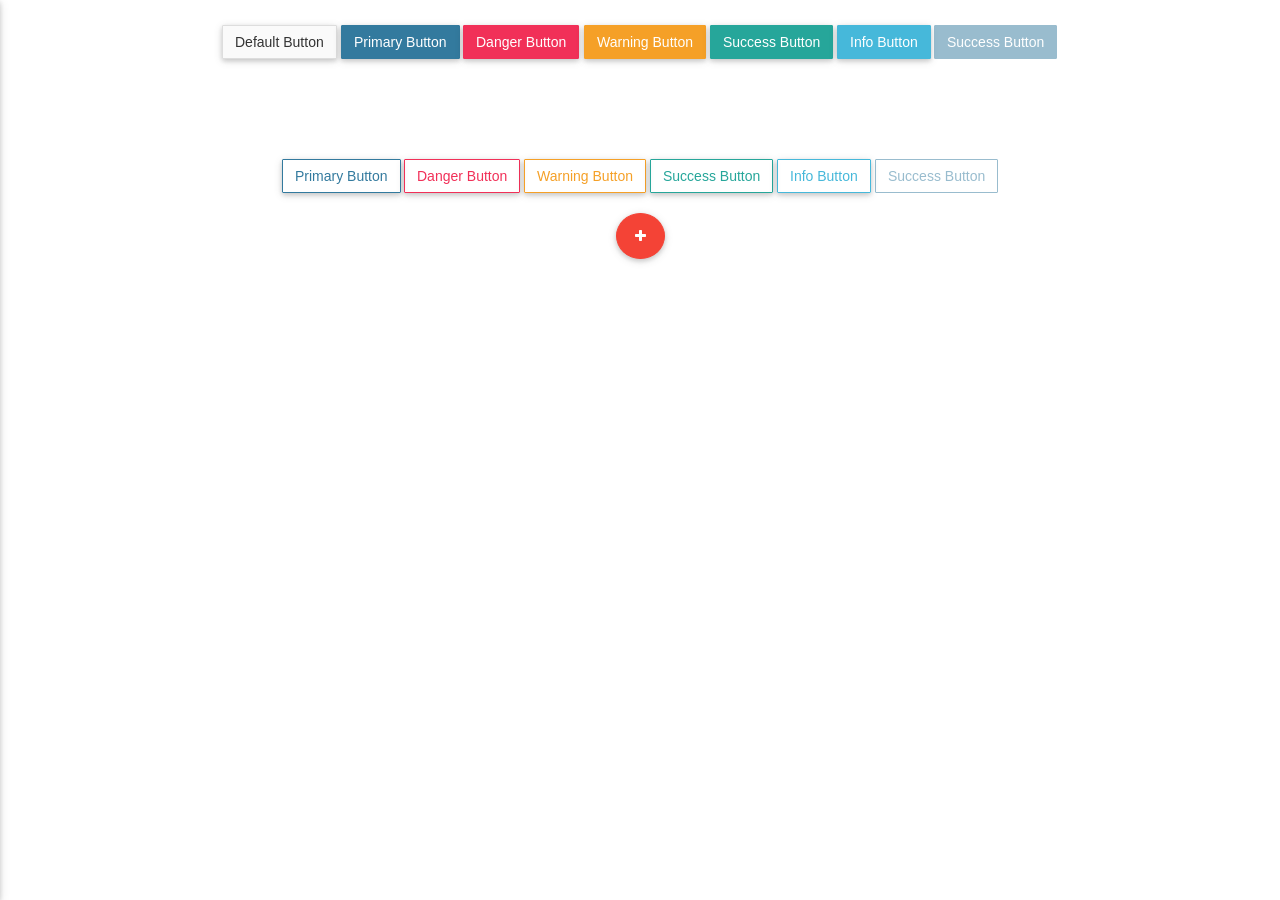
<file: simply/public_html/Buttons.html>
<!DOCTYPE html>
<!--
To change this license header, choose License Headers in Project Properties.
To change this template file, choose Tools | Templates
and open the template in the editor.
-->
<html>
    <head>
        <title>TODO supply a title</title>
        <meta charset="UTF-8">
        <meta name="viewport" content="width=device-width, initial-scale=1.0">
        <link rel="stylesheet" href="//maxcdn.bootstrapcdn.com/font-awesome/4.4.0/css/font-awesome.min.css">
        <link href="css/simply.css" rel="stylesheet" type="text/css"/>
        <link href="css/style.css" rel="stylesheet" type="text/css"/>
    </head>
    <body>
        <div class="container">
            <div class="button">
                 <button class="btn btn-default">Default Button</button>
            <button class="btn btn-primary">Primary Button</button>
            <button class="btn btn-danger">Danger Button</button>
            <button class="btn btn-warning">Warning  Button</button>
            <button class="btn btn-success">Success  Button</button>
            <button class="btn btn-info">Info  Button</button>
            <button class="btn btn-primary btn-disabled">Success  Button</button><br/><br/>
            <br/>
            <br/>
            <br/>
            <br/>
            <button class="btn btn-primary btn-outline">Primary Button</button>
            <button class="btn btn-danger btn-outline">Danger Button</button>
            <button class="btn btn-warning btn-outline">Warning  Button</button>
            <button class="btn btn-success btn-outline">Success  Button</button>
            <button class="btn btn-info btn-outline">Info  Button</button>
            
            <button class="btn btn-primary btn-disabled btn-outline">Success  Button</button><br/><br/>
            <button class="btn btn-plus"><i class="fa fa-plus" aria-hidden="true"></i></button>
            </div>
        </div>
        <script src="js/jquery_v2.1.4.js" type="text/javascript"></script>
        <script src="js/simply.js" type="text/javascript"></script>
    </body>
</html>
</file>
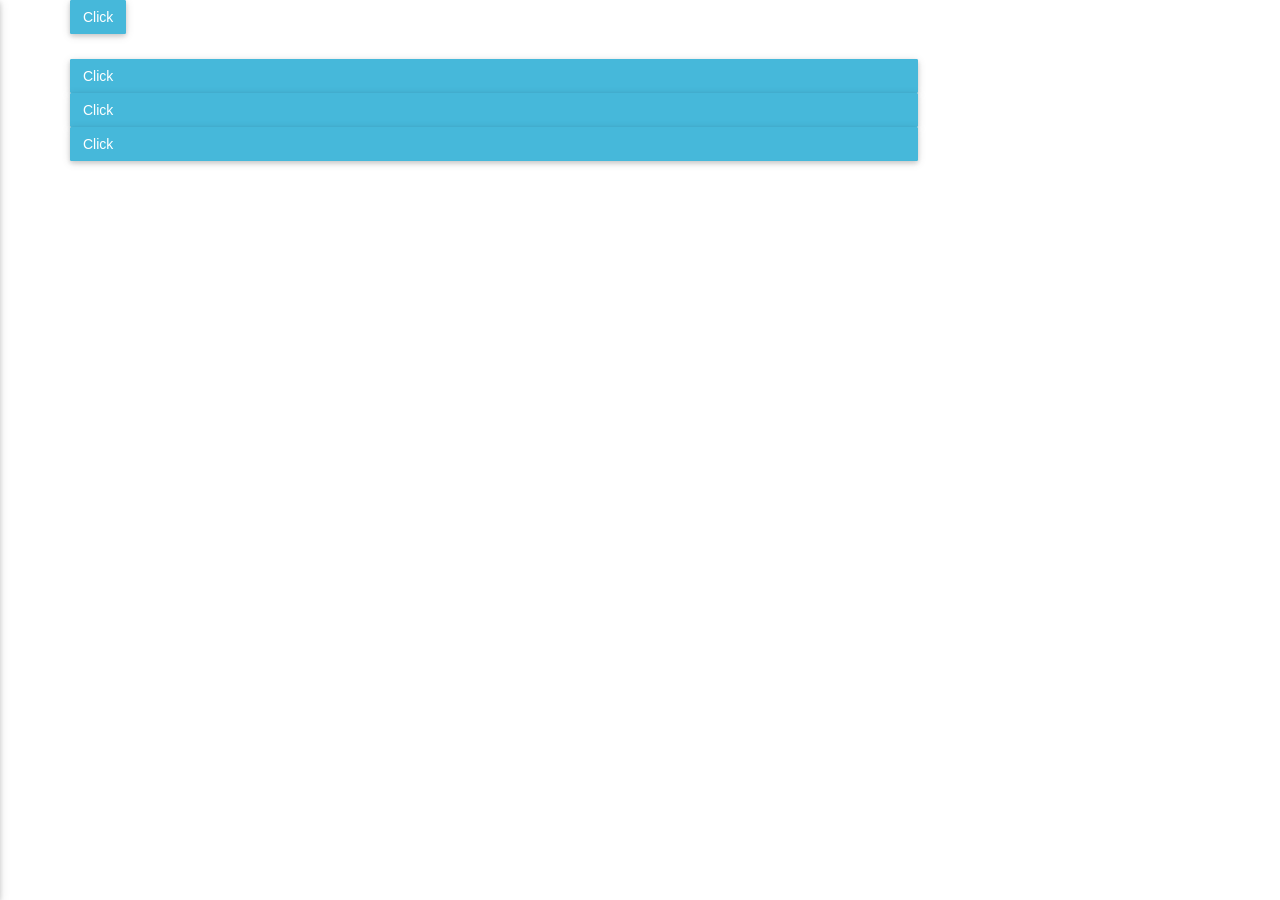
<file: simply/public_html/collapse.html>
<!DOCTYPE html>
<!--
To change this license header, choose License Headers in Project Properties.
To change this template file, choose Tools | Templates
and open the template in the editor.
-->
<html>
    <head>
        <title>Collapse</title>
        <meta charset="UTF-8">
        <meta name="viewport" content="width=device-width, initial-scale=1.0">
        <link rel="stylesheet" href="//maxcdn.bootstrapcdn.com/font-awesome/4.4.0/css/font-awesome.min.css">
        <link href="css/simply.css" type="text/css" rel="stylesheet">
        <link href="css/style.css" rel="stylesheet" type="text/css"/>
        <style>
            .accordions{
                margin: 25px 0;
            }
        </style>
    </head>
    
    <body>
        <div class="container">
            <div class="row">
                <div class="col-md-4">
                    <button class="btn btn-info" data-collapse="#collapse_1">Click</button>
                    <div id="collapse_1" class="collapse">
                        <p>
                            Lorem ipsum dolor sit amet, consectetur adipisicing 
                            elit, sed do eiusmod tempor incididunt ut labore et
                            dolore magna aliqua. Ut enim ad minim veniam, quis
                            nostrud exercitation ullamco laboris nisi ut 
                            aliquip ex ea commodo consequat.
                        </p>
                    </div>
                </div>
            </div>
            <div class="row">
                <div class="col-md-9">
                    <div class="accordions">
                        
                    <button class="btn btn-info" data-collapse="#collapse_2">Click</button>
                    <div id="collapse_2" class="collapse">
                        <p>
                            Lorem ipsum dolor sit amet, consectetur adipisicing 
                            elit, sed do eiusmod tempor incididunt ut labore et
                            dolore magna aliqua. Ut enim ad minim veniam, quis
                            nostrud exercitation ullamco laboris nisi ut 
                            aliquip ex ea commodo consequat.
                        </p>
                    </div>
                    <button class="btn btn-info" data-collapse="#collapse_3">Click</button>
                    <div id="collapse_3" class="collapse">
                        <p>
                            Lorem ipsum dolor sit amet, consectetur adipisicing 
                            elit, sed do eiusmod tempor incididunt ut labore et
                            dolore magna aliqua. Ut enim ad minim veniam, quis
                            nostrud exercitation ullamco laboris nisi ut 
                            aliquip ex ea commodo consequat.
                        </p>
                    </div>
                    <button class="btn btn-info" data-collapse="#collapse_4">Click</button>
                    <div id="collapse_4" class="collapse">
                        <p>
                            Lorem ipsum dolor sit amet, consectetur adipisicing 
                            elit, sed do eiusmod tempor incididunt ut labore et
                            dolore magna aliqua. Ut enim ad minim veniam, quis
                            nostrud exercitation ullamco laboris nisi ut 
                            aliquip ex ea commodo consequat.
                        </p>
                    </div>
                    </div>
                </div>
            </div>
        </div>
        <script src="js/jquery_v2.1.4.js"></script>
        <script src="js/simply.js"></script>
    </body>
</html>
</file>
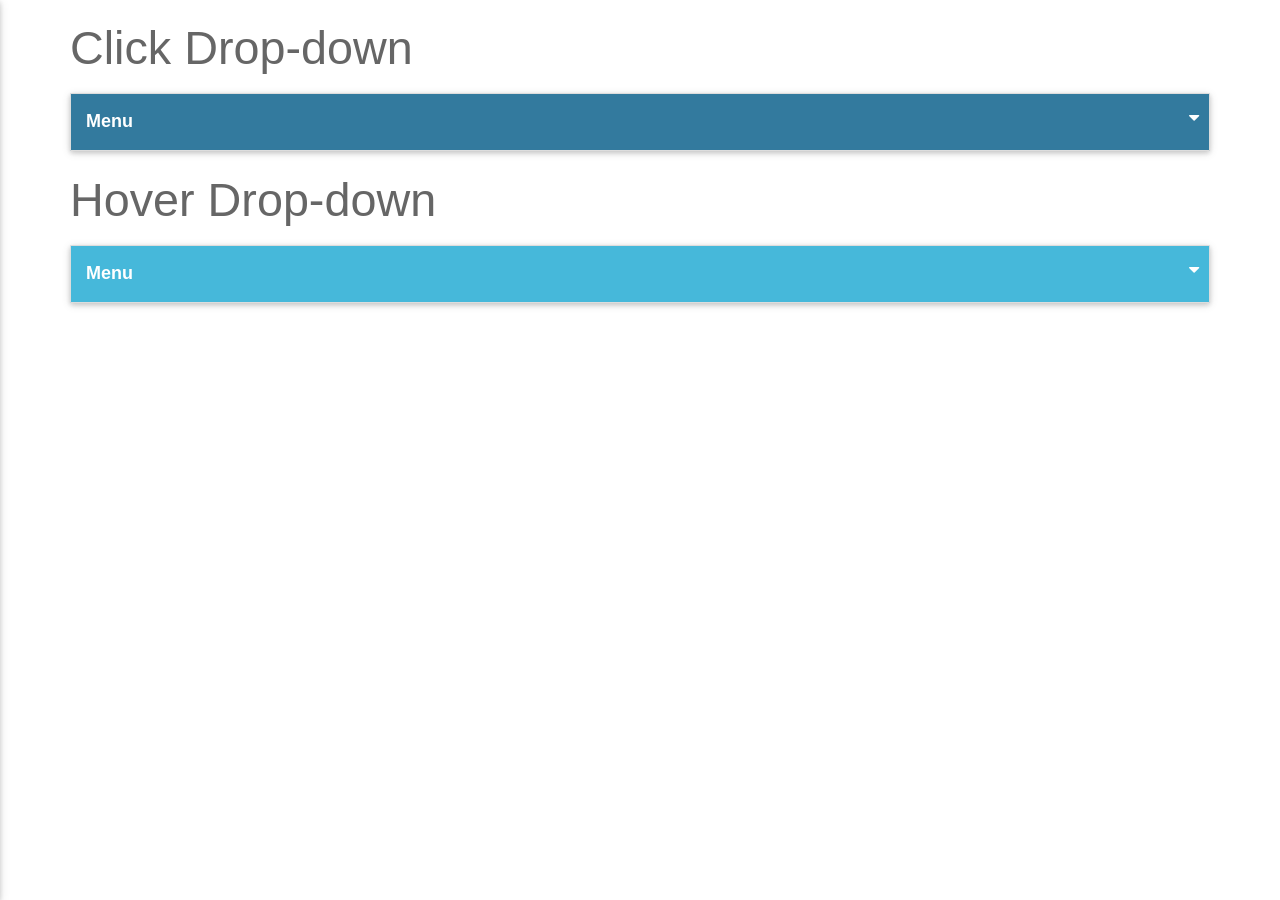
<file: simply/public_html/dropdown.html>
<!DOCTYPE html>
<!--
To change this license header, choose License Headers in Project Properties.
To change this template file, choose Tools | Templates
and open the template in the editor.
-->
<html>
    <head>
        <title>TODO supply a title</title>
        <meta charset="UTF-8">
        <meta name="viewport" content="width=device-width, initial-scale=1.0">
        <link rel="stylesheet" href="//maxcdn.bootstrapcdn.com/font-awesome/4.4.0/css/font-awesome.min.css">
        <link href="css/simply.css" type="text/css" rel="stylesheet">
        <link href="css/style.css" rel="stylesheet" type="text/css"/>
    </head>
    <body>
        <div class="container">
            <div>
            <h3>Click Drop-down</h3>
            <div>
                <p class="header btn btn-primary">Menu</p>
                <ul class="drop_down_click">
                    <li><a href="">item-1</a></li>
                    <li>item-1</li>
                    <li>item-1</li>
                    <li>item-1</li>
                    <li>item-1</li>
                    <li>item-1</li>
                </ul>
            </div>
            </div>
            <h3>Hover Drop-down</h3>
            <div>
                <p class="header btn btn-info">Menu</p>
                <ul class="drop_down_hover">
                    <li>item-1</li>
                    <li>item-1</li>
                    <li>item-1</li>
                    <li>item-1</li>
                    <li>item-1</li>
                    <li>item-1</li>
                </ul>
            </div>
        </div>
        <script src="js/jquery_v2.1.4.js"></script>
        <script src="js/simply.js"></script>
    </body>
</html>
</file>
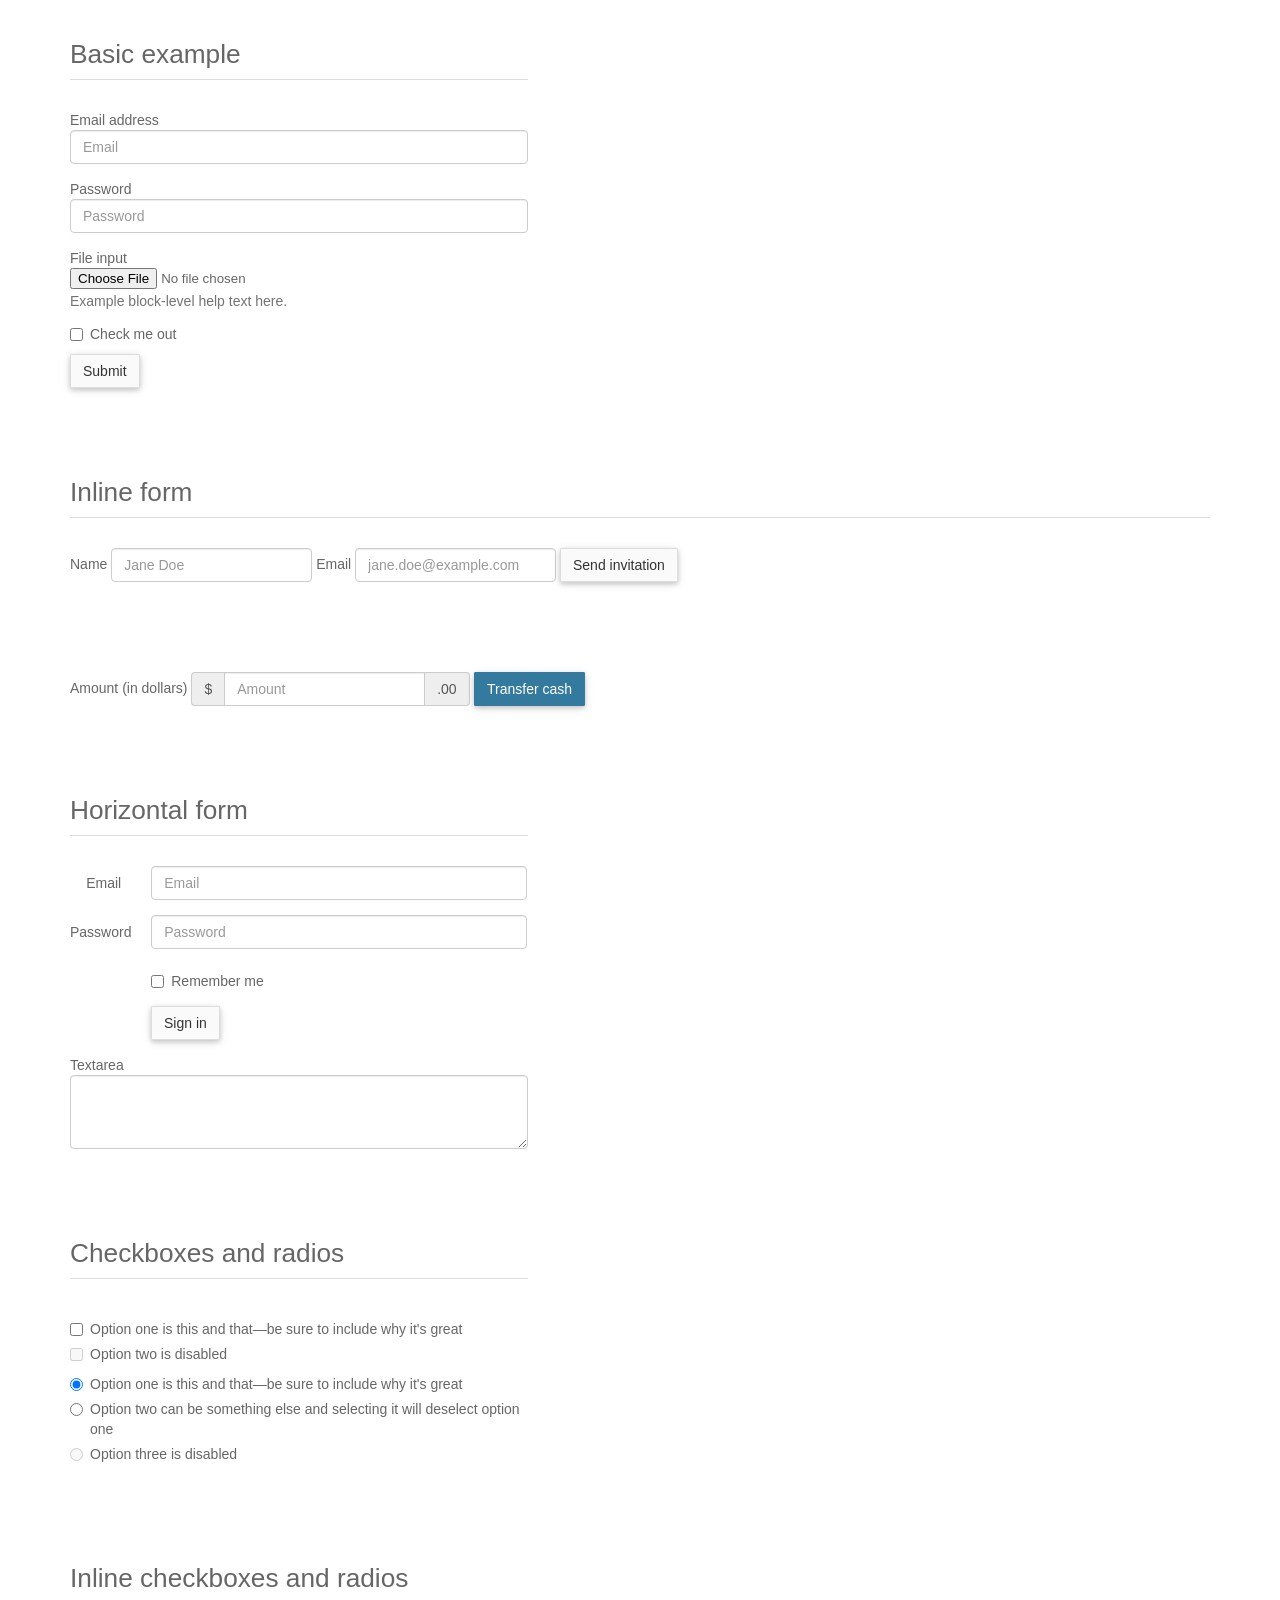
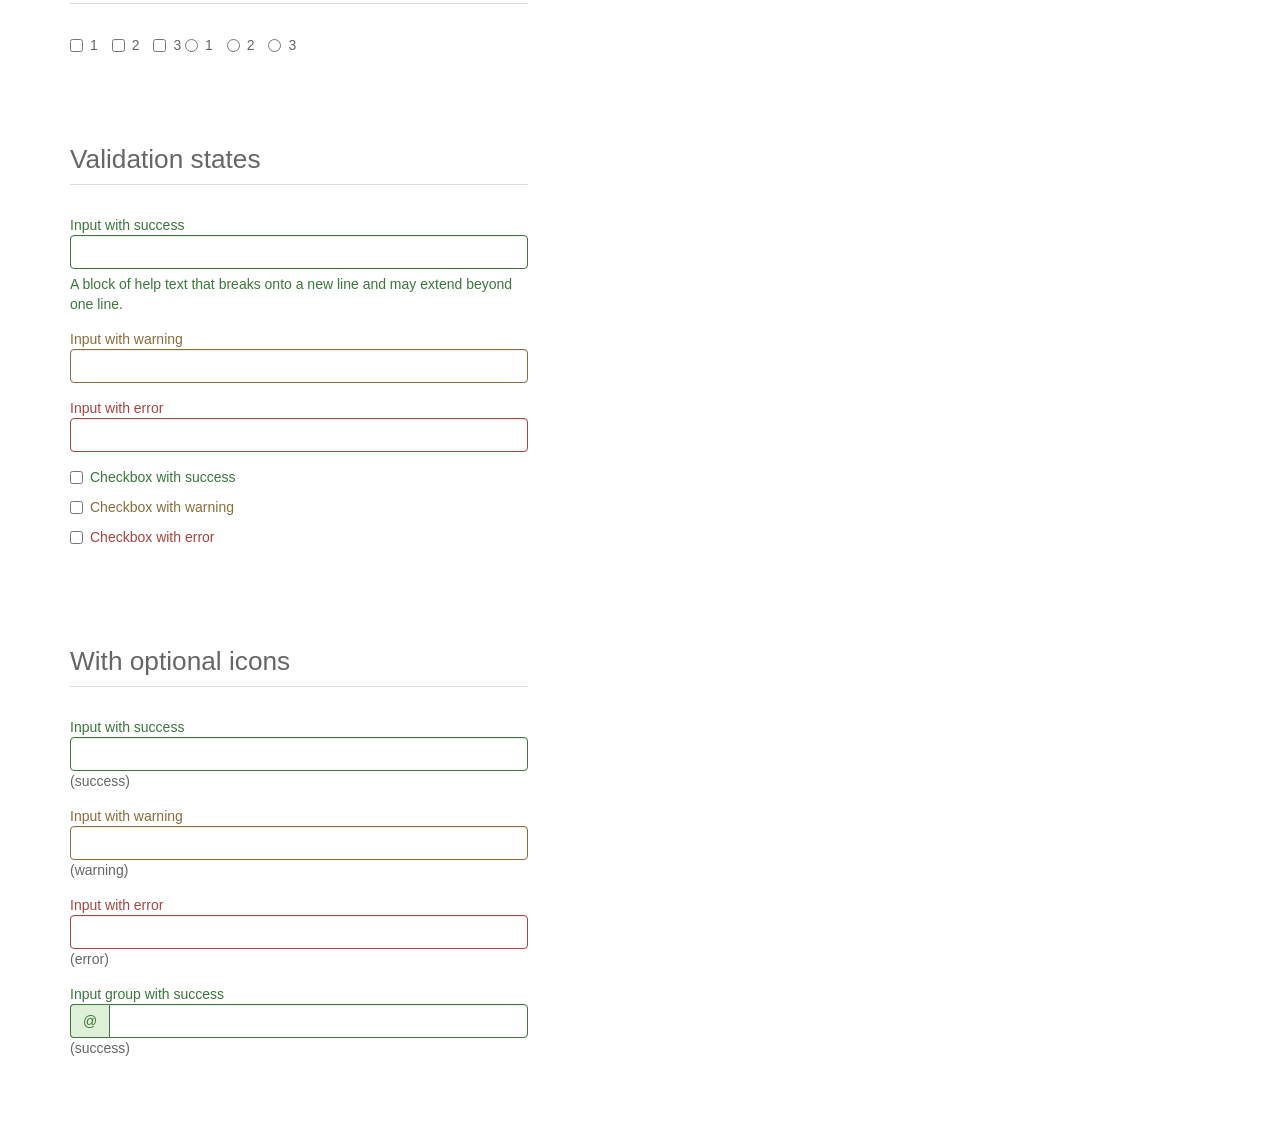
<file: simply/public_html/from.html>
<!DOCTYPE html>
<!--
To change this license header, choose License Headers in Project Properties.
To change this template file, choose Tools | Templates
and open the template in the editor.
-->
<html>
    <head>
        <title>Froms</title>
        <meta charset="UTF-8">
        <meta name="viewport" content="width=device-width, initial-scale=1.0">
        <link href="css/simply.css" rel="stylesheet" type="text/css"/>
        <style>
            h5{
                border-bottom: 1px solid #ddd;
                margin: 0;
                padding-bottom: 10px;
            }
            .block{
                margin: 30px 0;
            }
            form{
                padding: 30px 0;
            }
        </style>
    </head>
    <body>
        <div class="container">
            <div style="margin: 10px 0">
                <div class="row">
                    <div class="col-md-5">
                        <div class="block">
                            <h5>Basic example</h5>
                            <form>
                                <div class="form-group">
                                    <label for="exampleInputEmail1">Email address</label>
                                    <input type="email" class="form-control" id="exampleInputEmail1" placeholder="Email">
                                </div>
                                <div class="form-group">
                                    <label for="exampleInputPassword1">Password</label>
                                    <input type="password" class="form-control" id="exampleInputPassword1" placeholder="Password">
                                </div>
                                <div class="form-group">
                                    <label for="exampleInputFile">File input</label>
                                    <input type="file" id="exampleInputFile">
                                    <p class="help-block">Example block-level help text here.</p>
                                </div>
                                <div class="checkbox">
                                    <label>
                                        <input type="checkbox"> Check me out
                                    </label>
                                </div>
                                <button type="submit" class="btn btn-default">Submit</button>
                            </form>
                        </div>
                    </div>
                </div>
            </div>
            <div class="block">
                <h5>Inline form</h5>
                <form class="form-inline">
                    <div class="form-group">
                        <label for="exampleInputName2">Name</label>
                        <input type="text" class="form-control" id="exampleInputName2" placeholder="Jane Doe">
                    </div>
                    <div class="form-group">
                        <label for="exampleInputEmail2">Email</label>
                        <input type="email" class="form-control" id="exampleInputEmail2" placeholder="jane.doe@example.com">
                    </div>
                    <button type="submit" class="btn btn-default">Send invitation</button>
                </form>
            </div>
            <div class="block">
                <form class="form-inline">
                    <div class="form-group">
                        <label class="sr-only" for="exampleInputAmount">Amount (in dollars)</label>
                        <div class="input-group">
                            <div class="input-group-addon">$</div>
                            <input type="text" class="form-control" id="exampleInputAmount" placeholder="Amount">
                            <div class="input-group-addon">.00</div>
                        </div>
                    </div>
                    <button type="submit" class="btn btn-primary">Transfer cash</button>
                </form>
            </div>
            <div class="row">
                <div class="col-md-5">
                    <div class="block">
                        <h5>Horizontal form</h5>
                        <form class="form-horizontal">
                            <div class="form-group">
                                <label for="inputEmail3" class="col-sm-2 control-label">Email</label>
                                <div class="col-sm-10">
                                    <input type="email" class="form-control" id="inputEmail3" placeholder="Email">
                                </div>
                            </div>
                            <div class="form-group">
                                <label for="inputPassword3" class="col-sm-2 control-label">Password</label>
                                <div class="col-sm-10">
                                    <input type="password" class="form-control" id="inputPassword3" placeholder="Password">
                                </div>
                            </div>
                            <div class="form-group">
                                <div class="col-sm-offset-2 col-sm-10">
                                    <div class="checkbox">
                                        <label>
                                            <input type="checkbox"> Remember me
                                        </label>
                                    </div>
                                </div>
                            </div>
                            <div class="form-group">
                                <div class="col-sm-offset-2 col-sm-10">
                                    <button type="submit" class="btn btn-default">Sign in</button>
                                </div>
                            </div>
                            <label>
                                Textarea
                            </label>
                            <textarea class="form-control" rows="3"></textarea>
                        </form>
                    </div>
                </div>
            </div>
            <div class="row">
                <div class="col-md-5">
                    <div class="block">
                        <h5>Checkboxes and radios</h5>
                        <form>
                            <div class="checkbox">
                                <label>
                                    <input type="checkbox" value="">
                                    Option one is this and that&mdash;be sure to include why it's great
                                </label>
                            </div>
                            <div class="checkbox disabled">
                                <label>
                                    <input type="checkbox" value="" disabled>
                                    Option two is disabled
                                </label>
                            </div>

                            <div class="radio">
                                <label>
                                    <input type="radio" name="optionsRadios" id="optionsRadios1" value="option1" checked>
                                    Option one is this and that&mdash;be sure to include why it's great
                                </label>
                            </div>
                            <div class="radio">
                                <label>
                                    <input type="radio" name="optionsRadios" id="optionsRadios2" value="option2">
                                    Option two can be something else and selecting it will deselect option one
                                </label>
                            </div>
                            <div class="radio disabled">
                                <label>
                                    <input type="radio" name="optionsRadios" id="optionsRadios3" value="option3" disabled>
                                    Option three is disabled
                                </label>
                            </div>
                        </form>
                    </div>
                </div>
            </div>
            <div class="row">
                <div class="col-md-5">
                    <div class="block">
                        <h5>Inline checkboxes and radios</h5>
                        <form>
                            <label class="checkbox-inline">
                                <input type="checkbox" id="inlineCheckbox1" value="option1"> 1
                            </label>
                            <label class="checkbox-inline">
                                <input type="checkbox" id="inlineCheckbox2" value="option2"> 2
                            </label>
                            <label class="checkbox-inline">
                                <input type="checkbox" id="inlineCheckbox3" value="option3"> 3
                            </label>

                            <label class="radio-inline">
                                <input type="radio" name="inlineRadioOptions" id="inlineRadio1" value="option1"> 1
                            </label>
                            <label class="radio-inline">
                                <input type="radio" name="inlineRadioOptions" id="inlineRadio2" value="option2"> 2
                            </label>
                            <label class="radio-inline">
                                <input type="radio" name="inlineRadioOptions" id="inlineRadio3" value="option3"> 3
                            </label>
                        </form>
                    </div>
                </div>
            </div>
            <div class="row">
                <div class="col-md-5">
                    <div class="block">
                        <h5>Validation states</h5>
                        <form>
                            <div class="form-group has-success">
                                <label class="control-label" for="inputSuccess1">Input with success</label>
                                <input type="text" class="form-control" id="inputSuccess1" aria-describedby="helpBlock2">
                                <span id="helpBlock2" class="help-block">A block of help text that breaks onto a new line and may extend beyond one line.</span>
                            </div>
                            <div class="form-group has-warning">
                                <label class="control-label" for="inputWarning1">Input with warning</label>
                                <input type="text" class="form-control" id="inputWarning1">
                            </div>
                            <div class="form-group has-error">
                                <label class="control-label" for="inputError1">Input with error</label>
                                <input type="text" class="form-control" id="inputError1">
                            </div>
                            <div class="has-success">
                                <div class="checkbox">
                                    <label>
                                        <input type="checkbox" id="checkboxSuccess" value="option1">
                                        Checkbox with success
                                    </label>
                                </div>
                            </div>
                            <div class="has-warning">
                                <div class="checkbox">
                                    <label>
                                        <input type="checkbox" id="checkboxWarning" value="option1">
                                        Checkbox with warning
                                    </label>
                                </div>
                            </div>
                            <div class="has-error">
                                <div class="checkbox">
                                    <label>
                                        <input type="checkbox" id="checkboxError" value="option1">
                                        Checkbox with error
                                    </label>
                                </div>
                            </div>

                        </form>
                    </div>
                </div>
            </div>
            <div class="row">
                <div class="col-md-5">
                    <div class="block">
                        <h5>With optional icons</h5>
                        <form>
                            <div class="form-group has-success has-feedback">
                                <label class="control-label" for="inputSuccess2">Input with success</label>
                                <input type="text" class="form-control" id="inputSuccess2" aria-describedby="inputSuccess2Status">
                                <span class="glyphicon glyphicon-ok form-control-feedback" aria-hidden="true"></span>
                                <span id="inputSuccess2Status" class="sr-only">(success)</span>
                            </div>
                            <div class="form-group has-warning has-feedback">
                                <label class="control-label" for="inputWarning2">Input with warning</label>
                                <input type="text" class="form-control" id="inputWarning2" aria-describedby="inputWarning2Status">
                                <span class="glyphicon glyphicon-warning-sign form-control-feedback" aria-hidden="true"></span>
                                <span id="inputWarning2Status" class="sr-only">(warning)</span>
                            </div>
                            <div class="form-group has-error has-feedback">
                                <label class="control-label" for="inputError2">Input with error</label>
                                <input type="text" class="form-control" id="inputError2" aria-describedby="inputError2Status">
                                <span class="glyphicon glyphicon-remove form-control-feedback" aria-hidden="true"></span>
                                <span id="inputError2Status" class="sr-only">(error)</span>
                            </div>
                            <div class="form-group has-success has-feedback">
                                <label class="control-label" for="inputGroupSuccess1">Input group with success</label>
                                <div class="input-group">
                                    <span class="input-group-addon">@</span>
                                    <input type="text" class="form-control" id="inputGroupSuccess1" aria-describedby="inputGroupSuccess1Status">
                                </div>
                                <span class="glyphicon glyphicon-ok form-control-feedback" aria-hidden="true"></span>
                                <span id="inputGroupSuccess1Status" class="sr-only">(success)</span>
                            </div>
                        </form>
                    </div>
                </div>
            </div>
        </div>
    </body>
</html>
</file>
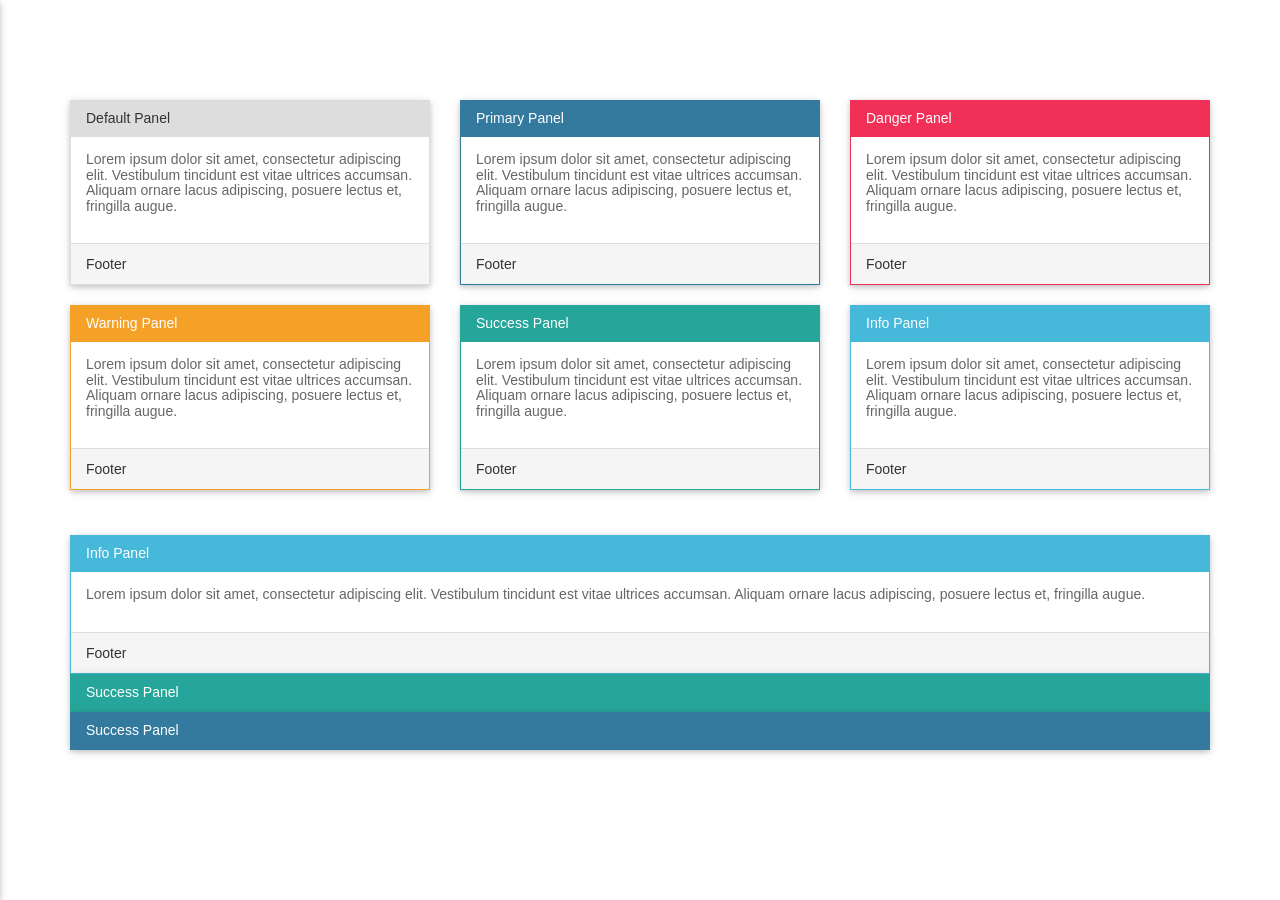
<file: simply/public_html/panels.html>
<!DOCTYPE html>
<!--
To change this license header, choose License Headers in Project Properties.
To change this template file, choose Tools | Templates
and open the template in the editor.
-->
<html>
    <head>
        <title>TODO supply a title</title>
        <meta charset="UTF-8">
        <meta name="viewport" content="width=device-width, initial-scale=1.0">
        <link rel="stylesheet" href="//maxcdn.bootstrapcdn.com/font-awesome/4.4.0/css/font-awesome.min.css">
        <link href="css/simply.css" type="text/css" rel="stylesheet">
        <link href="css/style.css" rel="stylesheet" type="text/css"/>
         <style>
            .accordions{
                margin: 25px 0;
            }
        </style>
    </head>
    <body>
        <br/>
        <br/>
        <br/>
        <br/>
        <br/>
        <div class="container">
            <div class="row">
                <div class="col-md-4">
                    <div class="panel panel-default">
                        <div class="header">
                            <p>Default Panel</p>
                        </div>
                        <div class="body">
                            <p> Lorem ipsum dolor sit amet,
                                consectetur adipiscing elit. Vestibulum 
                                tincidunt est vitae ultrices accumsan. Aliquam 
                                ornare
                                lacus adipiscing, posuere lectus et,
                                fringilla augue.
                            </p>
                        </div>
                        <div class="footer">
                            Footer
                        </div>
                    </div>                    
                </div>
                <div class="col-md-4">
                    <div class="panel collapse panel-primary">
                        <div class="header">
                            <p>Primary Panel</p>
                        </div>
                        <div class="body">
                            <p> Lorem ipsum dolor sit amet,
                                consectetur adipiscing elit. Vestibulum 
                                tincidunt est vitae ultrices accumsan. Aliquam 
                                ornare
                                lacus adipiscing, posuere lectus et,
                                fringilla augue.
                            </p>
                        </div>
                        <div class="footer">
                            Footer
                        </div>
                    </div>                    
                </div>
                <div class="col-md-4">
                    <div class="panel panel-danger">
                        <div class="header">
                            <p>Danger Panel</p>
                        </div>
                        <div class="body">
                            <p> Lorem ipsum dolor sit amet,
                                consectetur adipiscing elit. Vestibulum 
                                tincidunt est vitae ultrices accumsan. Aliquam 
                                ornare
                                lacus adipiscing, posuere lectus et,
                                fringilla augue.
                            </p>
                        </div>
                        <div class="footer">
                            Footer
                        </div>
                    </div>                    
                </div>
                <div class="col-md-4">
                    <div class="panel panel-warning">
                        <div class="header">
                            <p>Warning Panel</p>
                        </div>
                        <div class="body">
                            <p> Lorem ipsum dolor sit amet,
                                consectetur adipiscing elit. Vestibulum 
                                tincidunt est vitae ultrices accumsan. Aliquam 
                                ornare
                                lacus adipiscing, posuere lectus et,
                                fringilla augue.
                            </p>
                        </div>
                        <div class="footer">
                            Footer
                        </div>
                    </div>                    
                </div>
                <div class="col-md-4">
                    <div class="panel panel-success">
                        <div class="header">
                            <p>Success Panel</p>
                        </div>
                        <div class="body">
                            <p> Lorem ipsum dolor sit amet,
                                consectetur adipiscing elit. Vestibulum 
                                tincidunt est vitae ultrices accumsan. Aliquam 
                                ornare
                                lacus adipiscing, posuere lectus et,
                                fringilla augue.
                            </p>
                        </div>
                        <div class="footer">
                            Footer
                        </div>
                    </div>                    
                </div>
                <div class="col-md-4">
                    <div class="panel panel-info">
                        <div class="header">
                            <p>Info Panel</p>
                        </div>
                        <div class="body">
                            <p> Lorem ipsum dolor sit amet,
                                consectetur adipiscing elit. Vestibulum 
                                tincidunt est vitae ultrices accumsan. Aliquam 
                                ornare
                                lacus adipiscing, posuere lectus et,
                                fringilla augue.
                            </p>
                        </div>
                        <div class="footer">
                            Footer
                        </div>
                    </div>                    
                </div>
            </div>
            <div class="row">
                <div class="col-md-12">
                    <div class="accordions">
                        <div class="panel panel-info collapse" data-show>
                            <div class="header">
                                <p>Info Panel</p>
                            </div>
                            <div class="body">
                                <p> Lorem ipsum dolor sit amet,
                                    consectetur adipiscing elit. Vestibulum 
                                    tincidunt est vitae ultrices accumsan. Aliquam 
                                    ornare
                                    lacus adipiscing, posuere lectus et,
                                    fringilla augue.
                                </p>
                            </div>
                            <div class="footer">
                                Footer
                            </div>
                        </div>    
                          <div class="panel panel-success collapse">
                        <div class="header">
                            <p>Success Panel</p>
                        </div>
                        <div class="body">
                            <p> Lorem ipsum dolor sit amet,
                            consectetur adipiscing elit. Vestibulum 
                            tincidunt est vitae ultrices accumsan. Aliquam 
                            ornare
                            lacus adipiscing, posuere lectus et,
                            fringilla augue.
                            </p>
                        </div>
                        <div class="footer">
                            Footer
                        </div>
                    </div>   
                          <div class="panel panel-primary collapse">
                        <div class="header">
                            <p>Success Panel</p>
                        </div>
                        <div class="body">
                            <p> Lorem ipsum dolor sit amet,
                            consectetur adipiscing elit. Vestibulum 
                            tincidunt est vitae ultrices accumsan. Aliquam 
                            ornare
                            lacus adipiscing, posuere lectus et,
                            fringilla augue.
                            </p>
                        </div>
                        <div class="footer">
                            Footer
                        </div>
                    </div>   
                    </div>

                </div>
            </div>
        </div>
        <script src="js/jquery_v2.1.4.js"></script>
        <script src="js/simply.js"></script>
    </body>
</html>
</file>
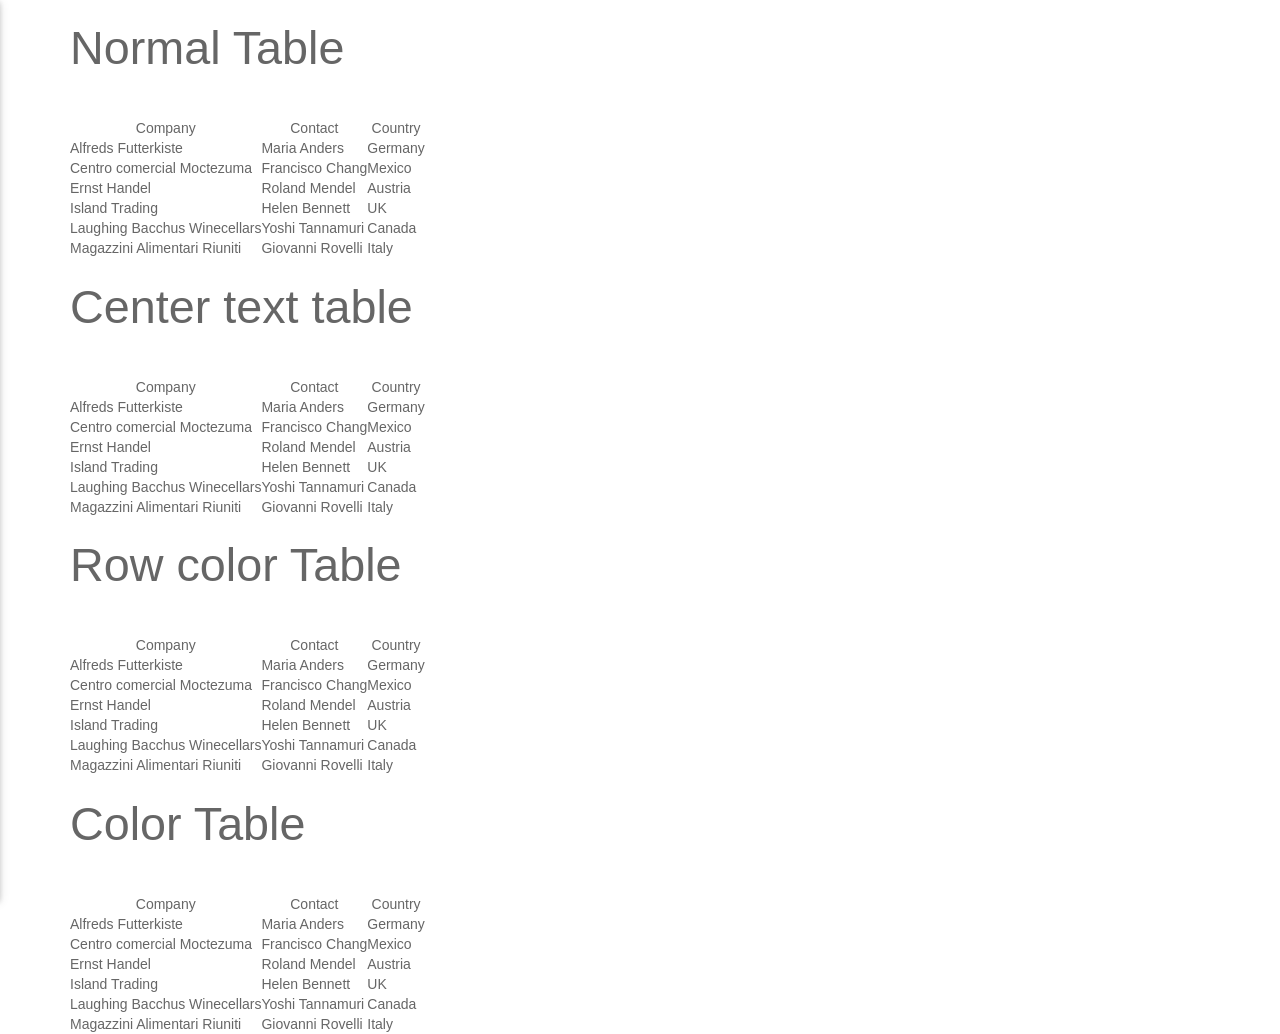
<file: simply/public_html/Table.html>
<!DOCTYPE html>
<!--
To change this license header, choose License Headers in Project Properties.
To change this template file, choose Tools | Templates
and open the template in the editor.
-->
<html>
    <head>
        <title>TODO supply a title</title>
        <meta charset="UTF-8">
        <meta name="viewport" content="width=device-width, initial-scale=1.0">
        <link rel="stylesheet" href="//maxcdn.bootstrapcdn.com/font-awesome/4.4.0/css/font-awesome.min.css">
        <link href="css/simply.css" type="text/css" rel="stylesheet">
        <link href="css/style.css" rel="stylesheet" type="text/css"/>
    </head>
    <body>
        <div class="container">
            
            <h3>Normal Table</h3>
            <div class="table">
                <table>
                    <thead>
                        <tr>
                            <th>Company</th>
                            <th>Contact</th>
                            <th>Country</th>
                        </tr>
                    </thead>
                    <tbody>
                        <tr>
                            <td>Alfreds Futterkiste</td>
                            <td>Maria Anders</td>
                            <td>Germany</td>
                        </tr>
                        <tr>
                            <td>Centro comercial Moctezuma</td>
                            <td>Francisco Chang</td>
                            <td>Mexico</td>
                        </tr>
                        <tr>
                            <td>Ernst Handel</td>
                            <td>Roland Mendel</td>
                            <td>Austria</td>
                        </tr>
                        <tr>
                            <td>Island Trading</td>
                            <td>Helen Bennett</td>
                            <td>UK</td>
                        </tr>
                        <tr>
                            <td>Laughing Bacchus Winecellars</td>
                            <td>Yoshi Tannamuri</td>
                            <td>Canada</td>
                        </tr>
                        <tr>
                            <td>Magazzini Alimentari Riuniti</td>
                            <td>Giovanni Rovelli</td>
                            <td>Italy</td>
                        </tr>
                    </tbody>
                </table>
            </div>
            
            
            <h3>Center text table</h3>
            <div class="table table-center">
                <table>
                    <thead>
                        <tr>
                            <th>Company</th>
                            <th>Contact</th>
                            <th>Country</th>
                        </tr>
                    </thead>
                    <tbody>
                        <tr>
                            <td>Alfreds Futterkiste</td>
                            <td>Maria Anders</td>
                            <td>Germany</td>
                        </tr>
                        <tr>
                            <td>Centro comercial Moctezuma</td>
                            <td>Francisco Chang</td>
                            <td>Mexico</td>
                        </tr>
                        <tr>
                            <td>Ernst Handel</td>
                            <td>Roland Mendel</td>
                            <td>Austria</td>
                        </tr>
                        <tr>
                            <td>Island Trading</td>
                            <td>Helen Bennett</td>
                            <td>UK</td>
                        </tr>
                        <tr>
                            <td>Laughing Bacchus Winecellars</td>
                            <td>Yoshi Tannamuri</td>
                            <td>Canada</td>
                        </tr>
                        <tr>
                            <td>Magazzini Alimentari Riuniti</td>
                            <td>Giovanni Rovelli</td>
                            <td>Italy</td>
                        </tr>
                    </tbody>
                </table>
            </div>
            
            <h3>Row color Table</h3>
            <div class="table row-color">
                <table>
                    <thead>
                        <tr>
                            <th>Company</th>
                            <th>Contact</th>
                            <th>Country</th>
                        </tr>
                    </thead>
                    <tbody>
                        <tr>
                            <td>Alfreds Futterkiste</td>
                            <td>Maria Anders</td>
                            <td>Germany</td>
                        </tr>
                        <tr>
                            <td>Centro comercial Moctezuma</td>
                            <td>Francisco Chang</td>
                            <td>Mexico</td>
                        </tr>
                        <tr>
                            <td>Ernst Handel</td>
                            <td>Roland Mendel</td>
                            <td>Austria</td>
                        </tr>
                        <tr>
                            <td>Island Trading</td>
                            <td>Helen Bennett</td>
                            <td>UK</td>
                        </tr>
                        <tr>
                            <td>Laughing Bacchus Winecellars</td>
                            <td>Yoshi Tannamuri</td>
                            <td>Canada</td>
                        </tr>
                        <tr>
                            <td>Magazzini Alimentari Riuniti</td>
                            <td>Giovanni Rovelli</td>
                            <td>Italy</td>
                        </tr>
                    </tbody>
                </table>
            </div>
            <h3>Color Table</h3>
            <div class="table full-color">
                <table>
                    <thead>
                        <tr>
                            <th>Company</th>
                            <th>Contact</th>
                            <th>Country</th>
                        </tr>
                    </thead>
                    <tbody>
                        <tr>
                            <td>Alfreds Futterkiste</td>
                            <td>Maria Anders</td>
                            <td>Germany</td>
                        </tr>
                        <tr>
                            <td>Centro comercial Moctezuma</td>
                            <td>Francisco Chang</td>
                            <td>Mexico</td>
                        </tr>
                        <tr>
                            <td>Ernst Handel</td>
                            <td>Roland Mendel</td>
                            <td>Austria</td>
                        </tr>
                        <tr>
                            <td>Island Trading</td>
                            <td>Helen Bennett</td>
                            <td>UK</td>
                        </tr>
                        <tr>
                            <td>Laughing Bacchus Winecellars</td>
                            <td>Yoshi Tannamuri</td>
                            <td>Canada</td>
                        </tr>
                        <tr>
                            <td>Magazzini Alimentari Riuniti</td>
                            <td>Giovanni Rovelli</td>
                            <td>Italy</td>
                        </tr>
                    </tbody>
                </table>
            </div>
            
        </div>
        
        
        <script src="js/jquery_v2.1.4.js" type="text/javascript"></script>
        <script src="js/simply.js" type="text/javascript"></script>
    </body>
</html>
</file>
<file: simply/public_html/css/simply.css>
.btn{position:relative;cursor:pointer;display:inline-block;overflow:hidden;-webkit-user-select:none;-moz-user-select:none;-ms-user-select:none;user-select:none;-webkit-tap-highlight-color:transparent;vertical-align:middle;z-index:1;border-radius:1px;will-change:opacity, transform;-webkit-transition:all 0.3s ease-out;-moz-transition:all 0.3s ease-out;-o-transition:all 0.3s ease-out;-ms-transition:all 0.3s ease-out;transition:all 0.3s ease-out;box-shadow:0 2px 5px 0 rgba(0,0,0,0.16),0 2px 10px 0 rgba(0,0,0,0.12);padding:6px 12px;margin-bottom:0;font-size:14px;font-weight:400;line-height:1.42857143;text-align:center;outline:none;border:1px solid;white-space:nowrap}.btn:hover{box-shadow:0 5px 11px 0 rgba(0,0,0,0.18),0 4px 15px 0 rgba(0,0,0,0.15)}.btn-default{background-color:#fafafa;border-color:#ddd;color:#333}.btn-default:hover{background-color:#333;color:#fff;border-color:#333}.btn-primary{background-color:#337a9e;border-color:#337a9e;color:#fff;border-radius:1px}.btn-primary:hover{background-color:#4f6b79;border-color:#4f6b79}.btn-danger{background-color:#f13058;border-color:#f13058;color:#fff;border-radius:1px}.btn-danger:hover{background-color:#f05d7c;border-color:#f05d7c}.btn-warning{background-color:#f5a027;border-color:#f5a027;color:#fff;border-radius:1px}.btn-warning:hover{background-color:#e88800;border-color:#e88800}.btn-success{background-color:#26a69a;border-color:#26a69a;color:#fff;border-radius:1px}.btn-success:hover{background-color:#14c5b4;border-color:#14c5b4}.btn-info{background-color:#46b8da;border-color:#46b8da;color:#fff;border-radius:1px}.btn-info:hover{background-color:#00acde;border-color:#00acde}.btn-disabled{cursor:not-allowed;filter:alpha(opacity=65);-webkit-box-shadow:none;box-shadow:none;opacity:.5}.btn-plus{border-radius:100%;background-color:#F44336;border-color:#F44336;color:#fff;padding:12px 18px}.btn-plus :hvoer{background-color:#f10;border-color:#f10}.btn-outline.btn-primary{color:#337a9e}.btn-outline.btn-danger{color:#f13058}.btn-outline.btn-warning{color:#f5a027}.btn-outline.btn-success{color:#26a69a}.btn-outline.btn-info{color:#46b8da}.btn-outline{background:transparent;color:#000}.btn-outline:hover{color:#fff}*{-webkit-tap-highlight-color:transparent;-moz-tap-highlight-color:transparent;-o-tap-highlight-color:transparent;tap-highlight-color:transparent}.overflow_hidden{overflow:hidden}.static_postion{position:static !important}.mainContent{-webkit-transition:0.35s cubic-bezier(0.46, 0.01, 0.32, 1);-moz-transition:0.35s cubic-bezier(0.46, 0.01, 0.32, 1);-o-transition:0.35s cubic-bezier(0.46, 0.01, 0.32, 1);-ms-transition:0.35s cubic-bezier(0.46, 0.01, 0.32, 1);transition:0.35s cubic-bezier(0.46, 0.01, 0.32, 1)}.deactive{transform:translateX(250px);-moz-transform:translateX(250px);-webkit-transform:translateX(250px);-o-transform:translateX(250px)}nav{box-shadow:0 2px 5px 0 rgba(0,0,0,0.16),0 2px 10px 0 rgba(0,0,0,0.12);background:#233445}@media (max-width: 1024px){nav{width:100%}}nav:after{clear:both;content:'';display:table}.nav_fixed{position:fixed;width:100%;z-index:9999}.nav_fixed.fix_nav_height{height:100%}@media (min-width: 1025px){.menu_wrapper{display:table;width:100%}.menu_wrapper.mobile_version{display:block}.menu_wrapper.mobile_version .brand_name{padding:10px 25px;float:left}.menu_wrapper.mobile_version .brand_name img{max-width:50% !important}.menu_wrapper.mobile_version .main_menu{display:block}}.menu_wrapper .brand_name{color:#fff;vertical-align:middle;padding:0 15px;text-align:center}@media (min-width: 1025px){.menu_wrapper .brand_name{display:table-cell;width:10%;text-align:left}}@media (max-width: 1024px){.menu_wrapper .brand_name{padding:10px 25px;float:left}}.menu_wrapper .brand_name img{max-width:100%}@media (max-width: 1024px){.menu_wrapper .brand_name img{max-width:50%}}.menu_wrapper .close_btn{position:relative;float:right;right:15px;font-size:25px;padding-top:13px;color:#fff}@media (min-width: 1025px){.menu_wrapper .close_btn{display:none;padding-top:6px}}@media (max-width: 1024px){.menu_wrapper .close_btn{display:block !important}}.menu_wrapper .main_menu{vertical-align:middle;padding:0 15px}@media (min-width: 1025px){.menu_wrapper .main_menu{width:90%;display:table-cell}}@media (max-width: 1024px){.menu_wrapper .main_menu{display:none;padding:0;clear:both}}.menu_wrapper .main_menu.menu_right{text-align:right;padding:0}.menu_wrapper .main_menu.menu_center{text-align:center}.menu_wrapper .main_menu .main_ul.hide_menu{visibility:hidden;z-index:-1;position:absolute}.menu_wrapper .main_menu .main_ul li{position:relative;transition:.5s all;display:inline-block;vertical-align:middle;cursor:pointer;margin-left:-4px;color:#fff}@media (max-width: 1024px){.menu_wrapper .main_menu .main_ul li{display:list-item;text-align:left;margin-left:0px;padding:0 !important}}.menu_wrapper .main_menu .main_ul li.active{background-color:#f05d7c}.menu_wrapper .main_menu .main_ul li:hover{background-color:#f05d7c}.menu_wrapper .main_menu .main_ul li>a{padding:20px 15px;display:block}@media (max-width: 1024px){.menu_wrapper .main_menu .main_ul li>a{padding:15px 10px}}.menu_wrapper .main_menu .main_ul li a{text-decoration:none;color:#fff}.menu_wrapper .main_menu .main_ul li a i{margin-right:5px}@media (max-width: 1240px){.menu_wrapper .main_menu .main_ul li a{font-size:12px}}.menu_wrapper .main_menu .main_ul .drop_down_hover,.menu_wrapper .main_menu .main_ul .drop_down_click{margin:10px 0;top:100%;left:0;width:100%;border:none;background-color:#325273;height:auto;display:none;text-align:left}@media (min-width: 1025px){.menu_wrapper .main_menu .main_ul .drop_down_hover,.menu_wrapper .main_menu .main_ul .drop_down_click{position:absolute;width:150px;margin:0}}.menu_wrapper .main_menu .main_ul .drop_down_hover li,.menu_wrapper .main_menu .main_ul .drop_down_click li{padding:10px;display:list-item;margin-left:0}.menu_wrapper .main_menu .main_ul .drop_down_hover li a,.menu_wrapper .main_menu .main_ul .drop_down_click li a{padding:0}@media (max-width: 1024px){.menu_wrapper .main_menu .main_ul .drop_down_hover li a,.menu_wrapper .main_menu .main_ul .drop_down_click li a{padding:10px}}.menu_wrapper .main_menu .main_ul .has_dropdown{border:none;cursor:pointer}.menu_wrapper .main_menu .main_ul .has_dropdown i{text-indent:5px}.menu_wrapper .main_menu .main_ul .has_dropdown:hover{background-color:#233445}.menu_wrapper .main_menu .main_ul .has_dropdown .drop_down_hover,.menu_wrapper .main_menu .main_ul .has_dropdown .drop_down_click{display:none}.mobile_drawer{position:fixed;top:0;bottom:0;left:-250px;overflow:auto;z-index:99999;background:#233445;box-shadow:0 2px 5px 0 rgba(0,0,0,0.16),0 2px 10px 0 rgba(0,0,0,0.12);-webkit-transition:0.35s cubic-bezier(0.46, 0.01, 0.32, 1);-moz-transition:0.35s cubic-bezier(0.46, 0.01, 0.32, 1);-o-transition:0.35s cubic-bezier(0.46, 0.01, 0.32, 1);-ms-transition:0.35s cubic-bezier(0.46, 0.01, 0.32, 1);transition:0.35s cubic-bezier(0.46, 0.01, 0.32, 1);width:250px}.mobile_drawer.active{transform:translateX(250px);-moz-transform:translateX(250px);-webkit-transform:translateX(250px);-o-transform:translateX(250px)}.mobile_drawer .drawer_close{position:absolute;top:5px;left:10px;font-size:35px;color:#fff;cursor:pointer;min-width:30px}.mobile_drawer .main_ul{margin-top:70px}.mobile_drawer .main_ul li{display:block;text-align:left;cursor:pointer;color:#fff}.mobile_drawer .main_ul li.active{background-color:#f05d7c}.mobile_drawer .main_ul li:hover{background-color:#f05d7c}.mobile_drawer .main_ul li>a{padding:15px 70px 15px 10px;display:block;min-width:230px}@media (max-width: 380px){.mobile_drawer .main_ul li>a{min-width:200px}}.mobile_drawer .main_ul li a{text-decoration:none;color:#fff}.mobile_drawer .main_ul li a i{margin-right:5px}@media (max-width: 1240px){.mobile_drawer .main_ul li a{font-size:12px}}.mobile_drawer .main_ul .drop_down_hover,.mobile_drawer .main_ul .drop_down_click{border:none;background-color:#325273;height:auto;display:none;position:static;text-align:left}.mobile_drawer .main_ul .drop_down_hover li,.mobile_drawer .main_ul .drop_down_click li{padding:0px;display:block;margin-left:0}.mobile_drawer .main_ul .drop_down_hover li a,.mobile_drawer .main_ul .drop_down_click li a{padding:10px}.mobile_drawer .main_ul .has_dropdown{border:none;cursor:pointer}.mobile_drawer .main_ul .has_dropdown i{text-indent:5px}.mobile_drawer .main_ul .has_dropdown:hover{background-color:#233445}.mobile_drawer .main_ul .has_dropdown .drop_down_hover,.mobile_drawer .main_ul .has_dropdown .drop_down_click{display:none}.container{margin-right:auto;margin-left:auto;padding-left:15px;padding-right:15px}@media (min-width: 768px){.container{width:750px}}@media (min-width: 992px){.container{width:970px}}@media (min-width: 1200px){.container{width:1170px}}.container-fluid{margin-right:auto;margin-left:auto;padding-left:15px;padding-right:15px}.row{margin-left:-15px;margin-right:-15px}.col-xs-1,.col-sm-1,.col-md-1,.col-lg-1,.col-xs-2,.col-sm-2,.col-md-2,.col-lg-2,.col-xs-3,.col-sm-3,.col-md-3,.col-lg-3,.col-xs-4,.col-sm-4,.col-md-4,.col-lg-4,.col-xs-5,.col-sm-5,.col-md-5,.col-lg-5,.col-xs-6,.col-sm-6,.col-md-6,.col-lg-6,.col-xs-7,.col-sm-7,.col-md-7,.col-lg-7,.col-xs-8,.col-sm-8,.col-md-8,.col-lg-8,.col-xs-9,.col-sm-9,.col-md-9,.col-lg-9,.col-xs-10,.col-sm-10,.col-md-10,.col-lg-10,.col-xs-11,.col-sm-11,.col-md-11,.col-lg-11,.col-xs-12,.col-sm-12,.col-md-12,.col-lg-12{position:relative;min-height:1px;padding-left:15px;padding-right:15px}.col-xs-1,.col-xs-2,.col-xs-3,.col-xs-4,.col-xs-5,.col-xs-6,.col-xs-7,.col-xs-8,.col-xs-9,.col-xs-10,.col-xs-11,.col-xs-12{float:left}.col-xs-12{width:100%}.col-xs-11{width:91.66666667%}.col-xs-10{width:83.33333333%}.col-xs-9{width:75%}.col-xs-8{width:66.66666667%}.col-xs-7{width:58.33333333%}.col-xs-6{width:50%}.col-xs-5{width:41.66666667%}.col-xs-4{width:33.33333333%}.col-xs-3{width:25%}.col-xs-2{width:16.66666667%}.col-xs-1{width:8.33333333%}.col-xs-pull-12{right:100%}.col-xs-pull-11{right:91.66666667%}.col-xs-pull-10{right:83.33333333%}.col-xs-pull-9{right:75%}.col-xs-pull-8{right:66.66666667%}.col-xs-pull-7{right:58.33333333%}.col-xs-pull-6{right:50%}.col-xs-pull-5{right:41.66666667%}.col-xs-pull-4{right:33.33333333%}.col-xs-pull-3{right:25%}.col-xs-pull-2{right:16.66666667%}.col-xs-pull-1{right:8.33333333%}.col-xs-pull-0{right:auto}.col-xs-push-12{left:100%}.col-xs-push-11{left:91.66666667%}.col-xs-push-10{left:83.33333333%}.col-xs-push-9{left:75%}.col-xs-push-8{left:66.66666667%}.col-xs-push-7{left:58.33333333%}.col-xs-push-6{left:50%}.col-xs-push-5{left:41.66666667%}.col-xs-push-4{left:33.33333333%}.col-xs-push-3{left:25%}.col-xs-push-2{left:16.66666667%}.col-xs-push-1{left:8.33333333%}.col-xs-push-0{left:auto}.col-xs-offset-12{margin-left:100%}.col-xs-offset-11{margin-left:91.66666667%}.col-xs-offset-10{margin-left:83.33333333%}.col-xs-offset-9{margin-left:75%}.col-xs-offset-8{margin-left:66.66666667%}.col-xs-offset-7{margin-left:58.33333333%}.col-xs-offset-6{margin-left:50%}.col-xs-offset-5{margin-left:41.66666667%}.col-xs-offset-4{margin-left:33.33333333%}.col-xs-offset-3{margin-left:25%}.col-xs-offset-2{margin-left:16.66666667%}.col-xs-offset-1{margin-left:8.33333333%}.col-xs-offset-0{margin-left:0%}@media (min-width: 768px){.col-sm-1,.col-sm-2,.col-sm-3,.col-sm-4,.col-sm-5,.col-sm-6,.col-sm-7,.col-sm-8,.col-sm-9,.col-sm-10,.col-sm-11,.col-sm-12{float:left}.col-sm-12{width:100%}.col-sm-11{width:91.66666667%}.col-sm-10{width:83.33333333%}.col-sm-9{width:75%}.col-sm-8{width:66.66666667%}.col-sm-7{width:58.33333333%}.col-sm-6{width:50%}.col-sm-5{width:41.66666667%}.col-sm-4{width:33.33333333%}.col-sm-3{width:25%}.col-sm-2{width:16.66666667%}.col-sm-1{width:8.33333333%}.col-sm-pull-12{right:100%}.col-sm-pull-11{right:91.66666667%}.col-sm-pull-10{right:83.33333333%}.col-sm-pull-9{right:75%}.col-sm-pull-8{right:66.66666667%}.col-sm-pull-7{right:58.33333333%}.col-sm-pull-6{right:50%}.col-sm-pull-5{right:41.66666667%}.col-sm-pull-4{right:33.33333333%}.col-sm-pull-3{right:25%}.col-sm-pull-2{right:16.66666667%}.col-sm-pull-1{right:8.33333333%}.col-sm-pull-0{right:auto}.col-sm-push-12{left:100%}.col-sm-push-11{left:91.66666667%}.col-sm-push-10{left:83.33333333%}.col-sm-push-9{left:75%}.col-sm-push-8{left:66.66666667%}.col-sm-push-7{left:58.33333333%}.col-sm-push-6{left:50%}.col-sm-push-5{left:41.66666667%}.col-sm-push-4{left:33.33333333%}.col-sm-push-3{left:25%}.col-sm-push-2{left:16.66666667%}.col-sm-push-1{left:8.33333333%}.col-sm-push-0{left:auto}.col-sm-offset-12{margin-left:100%}.col-sm-offset-11{margin-left:91.66666667%}.col-sm-offset-10{margin-left:83.33333333%}.col-sm-offset-9{margin-left:75%}.col-sm-offset-8{margin-left:66.66666667%}.col-sm-offset-7{margin-left:58.33333333%}.col-sm-offset-6{margin-left:50%}.col-sm-offset-5{margin-left:41.66666667%}.col-sm-offset-4{margin-left:33.33333333%}.col-sm-offset-3{margin-left:25%}.col-sm-offset-2{margin-left:16.66666667%}.col-sm-offset-1{margin-left:8.33333333%}.col-sm-offset-0{margin-left:0%}}@media (min-width: 992px){.col-md-1,.col-md-2,.col-md-3,.col-md-4,.col-md-5,.col-md-6,.col-md-7,.col-md-8,.col-md-9,.col-md-10,.col-md-11,.col-md-12{float:left}.col-md-12{width:100%}.col-md-11{width:91.66666667%}.col-md-10{width:83.33333333%}.col-md-9{width:75%}.col-md-8{width:66.66666667%}.col-md-7{width:58.33333333%}.col-md-6{width:50%}.col-md-5{width:41.66666667%}.col-md-4{width:33.33333333%}.col-md-3{width:25%}.col-md-2{width:16.66666667%}.col-md-1{width:8.33333333%}.col-md-pull-12{right:100%}.col-md-pull-11{right:91.66666667%}.col-md-pull-10{right:83.33333333%}.col-md-pull-9{right:75%}.col-md-pull-8{right:66.66666667%}.col-md-pull-7{right:58.33333333%}.col-md-pull-6{right:50%}.col-md-pull-5{right:41.66666667%}.col-md-pull-4{right:33.33333333%}.col-md-pull-3{right:25%}.col-md-pull-2{right:16.66666667%}.col-md-pull-1{right:8.33333333%}.col-md-pull-0{right:auto}.col-md-push-12{left:100%}.col-md-push-11{left:91.66666667%}.col-md-push-10{left:83.33333333%}.col-md-push-9{left:75%}.col-md-push-8{left:66.66666667%}.col-md-push-7{left:58.33333333%}.col-md-push-6{left:50%}.col-md-push-5{left:41.66666667%}.col-md-push-4{left:33.33333333%}.col-md-push-3{left:25%}.col-md-push-2{left:16.66666667%}.col-md-push-1{left:8.33333333%}.col-md-push-0{left:auto}.col-md-offset-12{margin-left:100%}.col-md-offset-11{margin-left:91.66666667%}.col-md-offset-10{margin-left:83.33333333%}.col-md-offset-9{margin-left:75%}.col-md-offset-8{margin-left:66.66666667%}.col-md-offset-7{margin-left:58.33333333%}.col-md-offset-6{margin-left:50%}.col-md-offset-5{margin-left:41.66666667%}.col-md-offset-4{margin-left:33.33333333%}.col-md-offset-3{margin-left:25%}.col-md-offset-2{margin-left:16.66666667%}.col-md-offset-1{margin-left:8.33333333%}.col-md-offset-0{margin-left:0%}}@media (min-width: 1200px){.col-lg-1,.col-lg-2,.col-lg-3,.col-lg-4,.col-lg-5,.col-lg-6,.col-lg-7,.col-lg-8,.col-lg-9,.col-lg-10,.col-lg-11,.col-lg-12{float:left}.col-lg-12{width:100%}.col-lg-11{width:91.66666667%}.col-lg-10{width:83.33333333%}.col-lg-9{width:75%}.col-lg-8{width:66.66666667%}.col-lg-7{width:58.33333333%}.col-lg-6{width:50%}.col-lg-5{width:41.66666667%}.col-lg-4{width:33.33333333%}.col-lg-3{width:25%}.col-lg-2{width:16.66666667%}.col-lg-1{width:8.33333333%}.col-lg-pull-12{right:100%}.col-lg-pull-11{right:91.66666667%}.col-lg-pull-10{right:83.33333333%}.col-lg-pull-9{right:75%}.col-lg-pull-8{right:66.66666667%}.col-lg-pull-7{right:58.33333333%}.col-lg-pull-6{right:50%}.col-lg-pull-5{right:41.66666667%}.col-lg-pull-4{right:33.33333333%}.col-lg-pull-3{right:25%}.col-lg-pull-2{right:16.66666667%}.col-lg-pull-1{right:8.33333333%}.col-lg-pull-0{right:auto}.col-lg-push-12{left:100%}.col-lg-push-11{left:91.66666667%}.col-lg-push-10{left:83.33333333%}.col-lg-push-9{left:75%}.col-lg-push-8{left:66.66666667%}.col-lg-push-7{left:58.33333333%}.col-lg-push-6{left:50%}.col-lg-push-5{left:41.66666667%}.col-lg-push-4{left:33.33333333%}.col-lg-push-3{left:25%}.col-lg-push-2{left:16.66666667%}.col-lg-push-1{left:8.33333333%}.col-lg-push-0{left:auto}.col-lg-offset-12{margin-left:100%}.col-lg-offset-11{margin-left:91.66666667%}.col-lg-offset-10{margin-left:83.33333333%}.col-lg-offset-9{margin-left:75%}.col-lg-offset-8{margin-left:66.66666667%}.col-lg-offset-7{margin-left:58.33333333%}.col-lg-offset-6{margin-left:50%}.col-lg-offset-5{margin-left:41.66666667%}.col-lg-offset-4{margin-left:33.33333333%}.col-lg-offset-3{margin-left:25%}.col-lg-offset-2{margin-left:16.66666667%}.col-lg-offset-1{margin-left:8.33333333%}.col-lg-offset-0{margin-left:0%}}.clearfix:before,.clearfix:after,.container:before,.container:after,.container-fluid:before,.container-fluid:after,.row:before,.row:after,.form-horizontal .form-group:before,.form-horizontal .form-group:after,.btn-toolbar:before,.btn-toolbar:after,.btn-group-vertical>.btn-group:before,.btn-group-vertical>.btn-group:after{content:" ";display:table}.clearfix:after,.container:after,.container-fluid:after,.row:after,.form-horizontal .form-group:after,.btn-toolbar:after,.btn-group-vertical>.btn-group:after{clear:both}.accordions .panel[data-show] .body,.accordions .panel[data-show] .footer{display:block}.accordions .panel .body,.accordions .panel .footer{display:none}.panel{margin-bottom:20px;background-color:#fff;border:1px solid transparent;will-change:opacity, transform;-webkit-transition:all 0.3s ease-out;-moz-transition:all 0.3s ease-out;-o-transition:all 0.3s ease-out;-ms-transition:all 0.3s ease-out;transition:all 0.3s ease-out;box-shadow:0 2px 5px 0 rgba(0,0,0,0.16),0 2px 10px 0 rgba(0,0,0,0.12)}.panel:hover{box-shadow:0 5px 11px 0 rgba(0,0,0,0.18),0 4px 15px 0 rgba(0,0,0,0.15)}.panel.collapse{display:block !important;margin:0}.panel .header{cursor:pointer}.panel.panel-default{border-color:#ddd}.panel.panel-default .header{background:#ddd;color:#333}.panel.panel-default .header p{color:#333;margin:0}.panel.panel-primary{border-color:#337a9e}.panel.panel-primary .header{background:#337a9e;color:#fff}.panel.panel-primary .header p{color:#fff;margin:0}.panel.panel-danger{border-color:#f13058}.panel.panel-danger .header{background:#f13058;color:#fff}.panel.panel-danger .header p{color:#fff;margin:0}.panel.panel-warning{border-color:#f5a027}.panel.panel-warning .header{background:#f5a027;color:#fff}.panel.panel-warning .header p{color:#fff;margin:0}.panel.panel-success{border-color:#26a69a}.panel.panel-success .header{background:#26a69a;color:#fff}.panel.panel-success .header p{color:#fff;margin:0}.panel.panel-info{border-color:#46b8da}.panel.panel-info .header{background:#46b8da;color:#fff}.panel.panel-info .header p{color:#fff;margin:0}.panel .header{padding:10px 15px;border-bottom:1px solid transparent}.panel .body{padding:15px}.panel .footer{padding:10px 15px;border-top:1px solid #ddd;background:#f5f5f5;color:#333}.simply-card{color:#5792b5;margin:15px;overflow:hidden;background-color:#fff;box-shadow:0 2px 5px 0 rgba(0,0,0,0.16),0 2px 10px 0 rgba(0,0,0,0.12);-webkit-transition:all 0.3s ease-out;-moz-transition:all 0.3s ease-out;-o-transition:all 0.3s ease-out;-ms-transition:all 0.3s ease-out;transition:all 0.3s ease-out;border-radius:2px}.simply-card:hover{box-shadow:0 5px 11px 0 rgba(0,0,0,0.18),0 4px 15px 0 rgba(0,0,0,0.15)}.simply-card .header{padding:15px;border-bottom:1px solid #ddd}.simply-card .header+.body>.img{padding-top:10px}.simply-card .header .button{text-align:inherit;margin:0;font-size:24px;cursor:pointer;min-width:15px}.simply-card .header .button.button-left{float:left}.simply-card .header .button.button-right{float:right}.simply-card .header .img.img-right{float:right}.simply-card .header .img.img-left{float:left}.simply-card .header .img img{max-width:32px;height:auto;width:100%}.simply-card .header:after{content:" ";display:table;clear:both}.simply-card .body{position:relative}.simply-card .body .img{height:200px;overflow:hidden;cursor:pointer}.simply-card .body .img img{width:100%;max-width:100%;height:auto}.simply-card .body .text{color:#5792b5;border-bottom:1px solid #ddd;padding:15px}.simply-card .body .text a,.simply-card .body .text span{color:#5792b5}.simply-card .body .footer{padding:15px}.simply-card .body .content{position:absolute;top:0;left:0;bottom:0;right:0;background:#fff;padding:15px;-webkit-transition:all 0.3s ease-out;-moz-transition:all 0.3s ease-out;-o-transition:all 0.3s ease-out;-ms-transition:all 0.3s ease-out;transition:all 0.3s ease-out;opacity:0;z-index:-1;overflow:auto;transform:translateY(100%);-webkit-transform:translateY(100%);-moz-transform:translateY(100%);-o-transform:translateY(100%)}.simply-card .body .content .close{position:absolute;right:10px;top:10px;cursor:pointer}.simply-card .body .content.active{opacity:.97;z-index:1;transform:translateY(0%);-webkit-transform:translateY(0%);-moz-transform:translateY(0%);-o-transform:translateY(0%)}.items{margin:15px;overflow:hidden;background-color:#fff;box-shadow:0 2px 5px 0 rgba(0,0,0,0.16),0 2px 10px 0 rgba(0,0,0,0.12);-webkit-transition:all 0.3s ease-out;-moz-transition:all 0.3s ease-out;-o-transition:all 0.3s ease-out;-ms-transition:all 0.3s ease-out;transition:all 0.3s ease-out;border-radius:2px}.items:hover{box-shadow:0 5px 11px 0 rgba(0,0,0,0.18),0 4px 15px 0 rgba(0,0,0,0.15)}.items .content{position:relative}.items .display_image{height:200px;overflow:hidden;cursor:pointer;padding-top:10px}.items .display_image .instaImage{width:22px !important;right:10px;top:-35px;opacity:.7}.items .display_image .main_image{max-width:100%;width:100%;height:auto}.items .customer{margin-top:5px;text-align:left}.items .customer .text{position:relative;padding:15px;border-bottom:1px solid #ddd}.items .customer .text .customer_name{font-size:20px;color:#5792b5}.items .customer .text .customer_email{font-size:15px;color:#51768c;padding-top:5px}.items .customer .buttons{padding:15px}.items .customer .buttons .toggle_btn{float:left}.items .customer .buttons .toggle_btn .switch{color:#5792b5}.items .customer .buttons .toggle_btn .switch label i:first-of-type{color:#ee6e73}.items .customer .buttons .remove_button{float:right;transition:.5s all;cursor:pointer;font-size:20px;color:#ee6e73}.items .customer .buttons .remove_button:hover{color:red}.items .customer .info .products,.items .customer .info .description{position:absolute;top:0;left:0;bottom:0;right:0;background:#fff;padding:15px;-webkit-transition:all 0.3s ease-out;-moz-transition:all 0.3s ease-out;-o-transition:all 0.3s ease-out;-ms-transition:all 0.3s ease-out;transition:all 0.3s ease-out;opacity:0;z-index:-1;overflow:auto;transform:translateY(100%);-webkit-transform:translateY(100%);-moz-transform:translateY(100%);-o-transform:translateY(100%)}.items .customer .info .products.active,.items .customer .info .description.active{opacity:.97;z-index:1;transform:translateY(0%);-webkit-transform:translateY(0%);-moz-transform:translateY(0%);-o-transform:translateY(0%)}.items .customer .info .products .hide_info,.items .customer .info .description .hide_info{position:absolute;cursor:pointer;right:10px;top:10px;color:#5792b5;transition:.5s all;min-width:10px;min-height:10px}.items .customer .info .products .hide_info:hover,.items .customer .info .description .hide_info:hover{color:#ee6e73}.items .customer .info .products .editArea,.items .customer .info .description .editArea{margin-top:20px;margin-bottom:0;color:#5792b5;height:93%}.items .customer .info .products .editArea span,.items .customer .info .description .editArea span{color:#5792b5}.items .customer .info .products .editArea span:hover,.items .customer .info .description .editArea span:hover{color:#1886c7}.items .customer .info .products .editArea textarea,.items .customer .info .description .editArea textarea{height:85%;color:#5792b5}.items .customer .info .products .editArea ul,.items .customer .info .description .editArea ul{list-style:square;padding-left:20px;color:#5792b5}.items .show_buttons{border-bottom:1px solid #ddd}.items .show_buttons .open_description{display:inline-block;font-size:20px;color:#666;padding:15px;text-align:left;padding-right:10px;cursor:pointer}.has_dropdown{position:relative}.has_dropdown .btn{display:block;text-align:left}.has_dropdown .header{font-size:18px;font-weight:bold;border:1px solid #ddd;padding-bottom:10px;cursor:pointer;margin:0;padding:15px;position:relative}.has_dropdown .header i{position:absolute;right:10px}.has_dropdown .drop_down_click,.has_dropdown .drop_down_hover{display:none;background:#fafafa;border:1px solid #ddd;z-index:100;width:100%;will-change:opacity, transform;-webkit-transition:all 0.3s ease-out;-moz-transition:all 0.3s ease-out;-o-transition:all 0.3s ease-out;-ms-transition:all 0.3s ease-out;transition:all 0.3s ease-out;box-shadow:0 2px 5px 0 rgba(0,0,0,0.16),0 2px 10px 0 rgba(0,0,0,0.12)}@media (min-width: 1025px){.has_dropdown .drop_down_click,.has_dropdown .drop_down_hover{position:absolute}}.has_dropdown .drop_down_click:hover,.has_dropdown .drop_down_hover:hover{box-shadow:0 5px 11px 0 rgba(0,0,0,0.18),0 4px 15px 0 rgba(0,0,0,0.15)}.has_dropdown .drop_down_click li,.has_dropdown .drop_down_click div,.has_dropdown .drop_down_hover li,.has_dropdown .drop_down_hover div{cursor:pointer;padding:8px 15px}.has_dropdown .drop_down_click li:hover,.has_dropdown .drop_down_click div:hover,.has_dropdown .drop_down_hover li:hover,.has_dropdown .drop_down_hover div:hover{background-color:#4f6b79;color:#fff}.has_dropdown .drop_down_click li:hover a,.has_dropdown .drop_down_click div:hover a,.has_dropdown .drop_down_hover li:hover a,.has_dropdown .drop_down_hover div:hover a{color:#fff}.btn-group,.btn-group-vertical{position:relative;display:inline-block;vertical-align:middle}.btn-group>.btn,.btn-group-vertical>.btn{position:relative;float:left}.btn-group>.btn:hover,.btn-group-vertical>.btn:hover,.btn-group>.btn:focus,.btn-group-vertical>.btn:focus,.btn-group>.btn:active,.btn-group-vertical>.btn:active,.btn-group>.btn.active,.btn-group-vertical>.btn.active{z-index:2}.btn-group .btn+.btn,.btn-group .btn+.btn-group,.btn-group .btn-group+.btn,.btn-group .btn-group+.btn-group{margin-left:-1px}.btn-toolbar{margin-left:-5px}.btn-toolbar .btn,.btn-toolbar .btn-group,.btn-toolbar .input-group{float:left}.btn-toolbar>.btn,.btn-toolbar>.btn-group,.btn-toolbar>.input-group{margin-left:5px}.btn-group>.btn:not(:first-child):not(:last-child):not(.dropdown-toggle){border-radius:0}.btn-group>.btn:first-child{margin-left:0}.btn-group>.btn:first-child:not(:last-child):not(.dropdown-toggle){border-bottom-right-radius:0;border-top-right-radius:0}.btn-group>.btn:last-child:not(:first-child),.btn-group>.dropdown-toggle:not(:first-child){border-bottom-left-radius:0;border-top-left-radius:0}.btn-group>.btn-group{float:left}.btn-group>.btn-group:not(:first-child):not(:last-child)>.btn{border-radius:0}.btn-group>.btn-group:first-child:not(:last-child)>.btn:last-child,.btn-group>.btn-group:first-child:not(:last-child)>.dropdown-toggle{border-bottom-right-radius:0;border-top-right-radius:0}.btn-group>.btn-group:last-child:not(:first-child)>.btn:first-child{border-bottom-left-radius:0;border-top-left-radius:0}.btn-group .dropdown-toggle:active,.btn-group.open .dropdown-toggle{outline:0}.btn-group>.btn+.dropdown-toggle{padding-left:8px;padding-right:8px}.btn-group>.btn-lg+.dropdown-toggle{padding-left:12px;padding-right:12px}.btn-group.open .dropdown-toggle{-webkit-box-shadow:inset 0 3px 5px rgba(0,0,0,0.125);box-shadow:inset 0 3px 5px rgba(0,0,0,0.125)}.btn-group.open .dropdown-toggle.btn-link{-webkit-box-shadow:none;box-shadow:none}.btn .caret{margin-left:0}.btn-lg .caret{border-width:5px 5px 0;border-bottom-width:0}.dropup .btn-lg .caret{border-width:0 5px 5px}.btn-group-vertical>.btn,.btn-group-vertical>.btn-group,.btn-group-vertical>.btn-group>.btn{display:block;float:none;width:100%;max-width:100%}.btn-group-vertical>.btn-group>.btn{float:none}.btn-group-vertical>.btn+.btn,.btn-group-vertical>.btn+.btn-group,.btn-group-vertical>.btn-group+.btn,.btn-group-vertical>.btn-group+.btn-group{margin-top:-1px;margin-left:0}.btn-group-vertical>.btn:not(:first-child):not(:last-child){border-radius:0}.btn-group-vertical>.btn:first-child:not(:last-child){border-top-right-radius:4px;border-top-left-radius:4px;border-bottom-right-radius:0;border-bottom-left-radius:0}.btn-group-vertical>.btn:last-child:not(:first-child){border-top-right-radius:0;border-top-left-radius:0;border-bottom-right-radius:4px;border-bottom-left-radius:4px}.btn-group-vertical>.btn-group:not(:first-child):not(:last-child)>.btn{border-radius:0}.btn-group-vertical>.btn-group:first-child:not(:last-child)>.btn:last-child,.btn-group-vertical>.btn-group:first-child:not(:last-child)>.dropdown-toggle{border-bottom-right-radius:0;border-bottom-left-radius:0}.btn-group-vertical>.btn-group:last-child:not(:first-child)>.btn:first-child{border-top-right-radius:0;border-top-left-radius:0}.btn-group-justified{display:table;width:100%;table-layout:fixed;border-collapse:separate}.btn-group-justified>.btn,.btn-group-justified>.btn-group{float:none;display:table-cell;width:1%}.btn-group-justified>.btn-group .btn{width:100%}.btn-group-justified>.btn-group .dropdown-menu{left:auto}[data-toggle="buttons"]>.btn input[type="radio"],[data-toggle="buttons"]>.btn-group>.btn input[type="radio"],[data-toggle="buttons"]>.btn input[type="checkbox"],[data-toggle="buttons"]>.btn-group>.btn input[type="checkbox"]{position:absolute;clip:rect(0, 0, 0, 0);pointer-events:none}.input-group{position:relative;display:table;border-collapse:separate}.input-group[class*="col-"]{float:none;padding-left:0;padding-right:0}.input-group .form-control{position:relative;z-index:2;float:left;width:100%;margin-bottom:0}.input-group .form-control:focus{z-index:3}.input-group-lg>.form-control,.input-group-lg>.input-group-addon,.input-group-lg>.input-group-btn>.btn{height:46px;padding:10px 16px;font-size:18px;line-height:1.3333333;border-radius:6px}select.input-group-lg>.form-control,select.input-group-lg>.input-group-addon,select.input-group-lg>.input-group-btn>.btn{height:46px;line-height:46px}textarea.input-group-lg>.form-control,textarea.input-group-lg>.input-group-addon,textarea.input-group-lg>.input-group-btn>.btn,select[multiple].input-group-lg>.form-control,select[multiple].input-group-lg>.input-group-addon,select[multiple].input-group-lg>.input-group-btn>.btn{height:auto}.input-group-sm>.form-control,.input-group-sm>.input-group-addon,.input-group-sm>.input-group-btn>.btn{height:30px;padding:5px 10px;font-size:12px;line-height:1.5;border-radius:3px}select.input-group-sm>.form-control,select.input-group-sm>.input-group-addon,select.input-group-sm>.input-group-btn>.btn{height:30px;line-height:30px}textarea.input-group-sm>.form-control,textarea.input-group-sm>.input-group-addon,textarea.input-group-sm>.input-group-btn>.btn,select[multiple].input-group-sm>.form-control,select[multiple].input-group-sm>.input-group-addon,select[multiple].input-group-sm>.input-group-btn>.btn{height:auto}.input-group-addon,.input-group-btn,.input-group .form-control{display:table-cell}.input-group-addon:not(:first-child):not(:last-child),.input-group-btn:not(:first-child):not(:last-child),.input-group .form-control:not(:first-child):not(:last-child){border-radius:0}.input-group-addon,.input-group-btn{width:1%;white-space:nowrap;vertical-align:middle}.input-group-addon{padding:6px 12px;font-size:14px;font-weight:normal;line-height:1;color:#555555;text-align:center;background-color:#eeeeee;border:1px solid #cccccc;border-radius:4px}.input-group-addon.input-sm{padding:5px 10px;font-size:12px;border-radius:3px}.input-group-addon.input-lg{padding:10px 16px;font-size:18px;border-radius:6px}.input-group-addon input[type="radio"],.input-group-addon input[type="checkbox"]{margin-top:0}.input-group .form-control:first-child,.input-group-addon:first-child,.input-group-btn:first-child>.btn,.input-group-btn:first-child>.btn-group>.btn,.input-group-btn:first-child>.dropdown-toggle,.input-group-btn:last-child>.btn:not(:last-child):not(.dropdown-toggle),.input-group-btn:last-child>.btn-group:not(:last-child)>.btn{border-bottom-right-radius:0;border-top-right-radius:0}.input-group-addon:first-child{border-right:0}.input-group .form-control:last-child,.input-group-addon:last-child,.input-group-btn:last-child>.btn,.input-group-btn:last-child>.btn-group>.btn,.input-group-btn:last-child>.dropdown-toggle,.input-group-btn:first-child>.btn:not(:first-child),.input-group-btn:first-child>.btn-group:not(:first-child)>.btn{border-bottom-left-radius:0;border-top-left-radius:0}.input-group-addon:last-child{border-left:0}.input-group-btn{position:relative;font-size:0;white-space:nowrap}.input-group-btn>.btn{position:relative}.input-group-btn>.btn+.btn{margin-left:-1px}.input-group-btn>.btn:hover,.input-group-btn>.btn:focus,.input-group-btn>.btn:active{z-index:2}.input-group-btn:first-child>.btn,.input-group-btn:first-child>.btn-group{margin-right:-1px}.input-group-btn:last-child>.btn,.input-group-btn:last-child>.btn-group{z-index:2;margin-left:-1px}.label{display:inline;padding:.2em .6em .3em;font-size:75%;font-weight:bold;line-height:1;color:#ffffff;text-align:center;white-space:nowrap;vertical-align:baseline;border-radius:.25em}a.label:hover,a.label:focus{color:#ffffff;text-decoration:none;cursor:pointer}.label:empty{display:none}.btn .label{position:relative;top:-1px}.label-default{background-color:#777777}.label-default[href]:hover,.label-default[href]:focus{background-color:#5e5e5e}.label-primary{background-color:#337ab7}.label-primary[href]:hover,.label-primary[href]:focus{background-color:#286090}.label-success{background-color:#5cb85c}.label-success[href]:hover,.label-success[href]:focus{background-color:#449d44}.label-info{background-color:#5bc0de}.label-info[href]:hover,.label-info[href]:focus{background-color:#31b0d5}.label-warning{background-color:#f0ad4e}.label-warning[href]:hover,.label-warning[href]:focus{background-color:#ec971f}.label-danger{background-color:#d9534f}.label-danger[href]:hover,.label-danger[href]:focus{background-color:#c9302c}.clearfix:before,.clearfix:after,.container:before,.container:after,.container-fluid:before,.container-fluid:after,.row:before,.row:after,.form-horizontal .form-group:before,.form-horizontal .form-group:after,.btn-toolbar:before,.btn-toolbar:after,.btn-group-vertical>.btn-group:before,.btn-group-vertical>.btn-group:after{content:" ";display:table}.clearfix:after,.container:after,.container-fluid:after,.row:after,.form-horizontal .form-group:after,.btn-toolbar:after,.btn-group-vertical>.btn-group:after{clear:both}fieldset{padding:0;margin:0;border:0;min-width:0}legend{display:block;width:100%;padding:0;margin-bottom:20px;font-size:21px;line-height:inherit;color:#333333;border:0;border-bottom:1px solid #e5e5e5}label{display:inline-block;max-width:100%;margin-bottom:5px;font-weight:bold}input[type="search"]{-webkit-box-sizing:border-box;-moz-box-sizing:border-box;box-sizing:border-box}input[type="radio"],input[type="checkbox"]{margin:4px 0 0;margin-top:1px \9;line-height:normal}input[type="file"]{display:block}input[type="range"]{display:block;width:100%}select[multiple],select[size]{height:auto}input[type="file"]:focus,input[type="radio"]:focus,input[type="checkbox"]:focus{outline:thin dotted;outline:5px auto -webkit-focus-ring-color;outline-offset:-2px}output{display:block;padding-top:7px;font-size:14px;line-height:1.42857143;color:#555555}.form-control{display:block;width:100%;height:34px;padding:6px 12px;font-size:14px;line-height:1.42857143;color:#555555;background-color:#ffffff;background-image:none;border:1px solid #cccccc;border-radius:4px;-webkit-box-shadow:inset 0 1px 1px rgba(0,0,0,0.075);box-shadow:inset 0 1px 1px rgba(0,0,0,0.075);-webkit-transition:border-color ease-in-out .15s, -webkit-box-shadow ease-in-out .15s;-o-transition:border-color ease-in-out .15s, box-shadow ease-in-out .15s;transition:border-color ease-in-out .15s, box-shadow ease-in-out .15s}.form-control:focus{border-color:#66afe9;outline:0;-webkit-box-shadow:inset 0 1px 1px rgba(0,0,0,0.075),0 0 8px rgba(102,175,233,0.6);box-shadow:inset 0 1px 1px rgba(0,0,0,0.075),0 0 8px rgba(102,175,233,0.6)}.form-control::-moz-placeholder{color:#999999;opacity:1}.form-control:-ms-input-placeholder{color:#999999}.form-control::-webkit-input-placeholder{color:#999999}.form-control::-ms-expand{border:0;background-color:transparent}.form-control[disabled],.form-control[readonly],fieldset[disabled] .form-control{background-color:#eeeeee;opacity:1}.form-control[disabled],fieldset[disabled] .form-control{cursor:not-allowed}textarea.form-control{height:auto}input[type="search"]{-webkit-appearance:none}@media screen and (-webkit-min-device-pixel-ratio: 0){input[type="date"].form-control,input[type="time"].form-control,input[type="datetime-local"].form-control,input[type="month"].form-control{line-height:34px}input[type="date"].input-sm,input[type="time"].input-sm,input[type="datetime-local"].input-sm,input[type="month"].input-sm,.input-group-sm input[type="date"],.input-group-sm input[type="time"],.input-group-sm input[type="datetime-local"],.input-group-sm input[type="month"]{line-height:30px}input[type="date"].input-lg,input[type="time"].input-lg,input[type="datetime-local"].input-lg,input[type="month"].input-lg,.input-group-lg input[type="date"],.input-group-lg input[type="time"],.input-group-lg input[type="datetime-local"],.input-group-lg input[type="month"]{line-height:46px}}.form-group{margin-bottom:15px}.radio,.checkbox{position:relative;display:block;margin-top:10px;margin-bottom:10px}.radio label,.checkbox label{min-height:20px;padding-left:20px;margin-bottom:0;font-weight:normal;cursor:pointer}.radio input[type="radio"],.radio-inline input[type="radio"],.checkbox input[type="checkbox"],.checkbox-inline input[type="checkbox"]{position:absolute;margin-left:-20px;margin-top:4px \9}.radio+.radio,.checkbox+.checkbox{margin-top:-5px}.radio-inline,.checkbox-inline{position:relative;display:inline-block;padding-left:20px;margin-bottom:0;vertical-align:middle;font-weight:normal;cursor:pointer}.radio-inline+.radio-inline,.checkbox-inline+.checkbox-inline{margin-top:0;margin-left:10px}input[type="radio"][disabled],input[type="checkbox"][disabled],input[type="radio"].disabled,input[type="checkbox"].disabled,fieldset[disabled] input[type="radio"],fieldset[disabled] input[type="checkbox"]{cursor:not-allowed}.radio-inline.disabled,.checkbox-inline.disabled,fieldset[disabled] .radio-inline,fieldset[disabled] .checkbox-inline{cursor:not-allowed}.radio.disabled label,.checkbox.disabled label,fieldset[disabled] .radio label,fieldset[disabled] .checkbox label{cursor:not-allowed}.form-control-static{padding-top:7px;padding-bottom:7px;margin-bottom:0;min-height:34px}.form-control-static.input-lg,.form-control-static.input-sm{padding-left:0;padding-right:0}.input-sm{height:30px;padding:5px 10px;font-size:12px;line-height:1.5;border-radius:3px}select.input-sm{height:30px;line-height:30px}textarea.input-sm,select[multiple].input-sm{height:auto}.form-group-sm .form-control{height:30px;padding:5px 10px;font-size:12px;line-height:1.5;border-radius:3px}.form-group-sm select.form-control{height:30px;line-height:30px}.form-group-sm textarea.form-control,.form-group-sm select[multiple].form-control{height:auto}.form-group-sm .form-control-static{height:30px;min-height:32px;padding:6px 10px;font-size:12px;line-height:1.5}.input-lg{height:46px;padding:10px 16px;font-size:18px;line-height:1.3333333;border-radius:6px}select.input-lg{height:46px;line-height:46px}textarea.input-lg,select[multiple].input-lg{height:auto}.form-group-lg .form-control{height:46px;padding:10px 16px;font-size:18px;line-height:1.3333333;border-radius:6px}.form-group-lg select.form-control{height:46px;line-height:46px}.form-group-lg textarea.form-control,.form-group-lg select[multiple].form-control{height:auto}.form-group-lg .form-control-static{height:46px;min-height:38px;padding:11px 16px;font-size:18px;line-height:1.3333333}.has-feedback{position:relative}.has-feedback .form-control{padding-right:42.5px}.form-control-feedback{position:absolute;top:0;right:0;z-index:2;display:block;width:34px;height:34px;line-height:34px;text-align:center;pointer-events:none}.input-lg+.form-control-feedback,.input-group-lg+.form-control-feedback,.form-group-lg .form-control+.form-control-feedback{width:46px;height:46px;line-height:46px}.input-sm+.form-control-feedback,.input-group-sm+.form-control-feedback,.form-group-sm .form-control+.form-control-feedback{width:30px;height:30px;line-height:30px}.has-success .help-block,.has-success .control-label,.has-success .radio,.has-success .checkbox,.has-success .radio-inline,.has-success .checkbox-inline,.has-success.radio label,.has-success.checkbox label,.has-success.radio-inline label,.has-success.checkbox-inline label{color:#3c763d}.has-success .form-control{border-color:#3c763d;-webkit-box-shadow:inset 0 1px 1px rgba(0,0,0,0.075);box-shadow:inset 0 1px 1px rgba(0,0,0,0.075)}.has-success .form-control:focus{border-color:#2b542c;-webkit-box-shadow:inset 0 1px 1px rgba(0,0,0,0.075),0 0 6px #67b168;box-shadow:inset 0 1px 1px rgba(0,0,0,0.075),0 0 6px #67b168}.has-success .input-group-addon{color:#3c763d;border-color:#3c763d;background-color:#dff0d8}.has-success .form-control-feedback{color:#3c763d}.has-warning .help-block,.has-warning .control-label,.has-warning .radio,.has-warning .checkbox,.has-warning .radio-inline,.has-warning .checkbox-inline,.has-warning.radio label,.has-warning.checkbox label,.has-warning.radio-inline label,.has-warning.checkbox-inline label{color:#8a6d3b}.has-warning .form-control{border-color:#8a6d3b;-webkit-box-shadow:inset 0 1px 1px rgba(0,0,0,0.075);box-shadow:inset 0 1px 1px rgba(0,0,0,0.075)}.has-warning .form-control:focus{border-color:#66512c;-webkit-box-shadow:inset 0 1px 1px rgba(0,0,0,0.075),0 0 6px #c0a16b;box-shadow:inset 0 1px 1px rgba(0,0,0,0.075),0 0 6px #c0a16b}.has-warning .input-group-addon{color:#8a6d3b;border-color:#8a6d3b;background-color:#fcf8e3}.has-warning .form-control-feedback{color:#8a6d3b}.has-error .help-block,.has-error .control-label,.has-error .radio,.has-error .checkbox,.has-error .radio-inline,.has-error .checkbox-inline,.has-error.radio label,.has-error.checkbox label,.has-error.radio-inline label,.has-error.checkbox-inline label{color:#a94442}.has-error .form-control{border-color:#a94442;-webkit-box-shadow:inset 0 1px 1px rgba(0,0,0,0.075);box-shadow:inset 0 1px 1px rgba(0,0,0,0.075)}.has-error .form-control:focus{border-color:#843534;-webkit-box-shadow:inset 0 1px 1px rgba(0,0,0,0.075),0 0 6px #ce8483;box-shadow:inset 0 1px 1px rgba(0,0,0,0.075),0 0 6px #ce8483}.has-error .input-group-addon{color:#a94442;border-color:#a94442;background-color:#f2dede}.has-error .form-control-feedback{color:#a94442}.has-feedback label ~ .form-control-feedback{top:25px}.has-feedback label.sr-only ~ .form-control-feedback{top:0}.help-block{display:block;margin-top:5px;margin-bottom:10px;color:#737373}@media (min-width: 768px){.form-inline .form-group{display:inline-block;margin-bottom:0;vertical-align:middle}.form-inline .form-control{display:inline-block;width:auto;vertical-align:middle}.form-inline .form-control-static{display:inline-block}.form-inline .input-group{display:inline-table;vertical-align:middle}.form-inline .input-group .input-group-addon,.form-inline .input-group .input-group-btn,.form-inline .input-group .form-control{width:auto}.form-inline .input-group>.form-control{width:100%}.form-inline .control-label{margin-bottom:0;vertical-align:middle}.form-inline .radio,.form-inline .checkbox{display:inline-block;margin-top:0;margin-bottom:0;vertical-align:middle}.form-inline .radio label,.form-inline .checkbox label{padding-left:0}.form-inline .radio input[type="radio"],.form-inline .checkbox input[type="checkbox"]{position:relative;margin-left:0}.form-inline .has-feedback .form-control-feedback{top:0}}.form-horizontal .radio,.form-horizontal .checkbox,.form-horizontal .radio-inline,.form-horizontal .checkbox-inline{margin-top:0;margin-bottom:0;padding-top:7px}.form-horizontal .radio,.form-horizontal .checkbox{min-height:27px}.form-horizontal .form-group{margin-left:-15px;margin-right:-15px}@media (min-width: 768px){.form-horizontal .control-label{text-align:right;margin-bottom:0;padding-top:7px}}.form-horizontal .has-feedback .form-control-feedback{right:15px}@media (min-width: 768px){.form-horizontal .form-group-lg .control-label{padding-top:11px;font-size:18px}}@media (min-width: 768px){.form-horizontal .form-group-sm .control-label{padding-top:6px;font-size:12px}}*{box-sizing:border-box}html,body,div,span,applet,object,iframe,h1,h2,h3,h4,h5,h6,p,blockquote,pre,a,abbr,acronym,address,big,cite,code,del,dfn,em,img,ins,kbd,q,s,samp,small,strike,strong,sub,sup,tt,var,b,u,i,center,dl,dt,dd,ol,ul,li,fieldset,form,label,legend,table,caption,tbody,tfoot,thead,tr,th,td,article,aside,canvas,details,embed,figure,figcaption,footer,header,hgroup,menu,nav,output,ruby,section,summary,time,mark,audio,video{margin:0;padding:0;border:0;font-size:100%;font:inherit;vertical-align:baseline;box-sizing:border-box}article,aside,details,figcaption,figure,footer,header,hgroup,menu,nav,section{display:block}body{line-height:1}ol,ul{list-style:none}blockquote,q{quotes:none}blockquote:before,blockquote:after,q:before,q:after{content:'';content:none}table{border-collapse:collapse;border-spacing:0}body{font-family:"Helvetica Neue",Helvetica,Arial,sans-serif;font-size:14px;line-height:1.42857143;color:#666;background-color:#fff}h1,h2,h3,h4,h5,h6{line-height:1.1}h1{font-size:2em;margin:0.67em 0}h2{font-size:3.56rem;line-height:110%;margin:1.78rem 0 1.424rem 0}h3{font-size:2.92rem;line-height:110%;margin:1.46rem 0 1.168rem 0}h4{font-size:2.28rem;line-height:110%;margin:1.14rem 0 0.912rem 0}h5{font-size:1.64rem;line-height:110%;margin:0.82rem 0 0.656rem 0}h6{font-size:1rem;line-height:110%;margin:0.5rem 0 0.4rem 0}p{font-weight:normal;line-height:110%;margin-bottom:1em}em{font-style:italic}small{font-size:75%}img{vertical-align:middle}.img-responsive{display:block;max-width:100%;height:auto;width:100%}.text-center{text-align:center}.text-left{text-align:left}.text-right{text-align:right}a{text-decoration:none;color:#333}@media (min-width: 1200px){.lg-hide{display:none}}@media (max-width: 1024px){.md-hide{display:none}}@media (max-width: 991px){.sm-hide{display:none}}@media (max-width: 767px){.xs-hide{display:none}}@media (min-width: 1200px){.lg-show{display:block}}@media (max-width: 1024px){.md-show{display:block}}@media (max-width: 991px){.sm-show{display:block}}@media (max-width: 767px){.xs-show{display:block}}.display-table{display:table;width:100%}.display-block{display:block}.display-inline-block{display:inline-block}.display-inline{display:inline}.display-table-cell{display:table-cell}.fixed{position:fixed}.collapse{margin-top:10px;display:none}.accordions [data-collapse]{width:100%;text-align:left}
/*# sourceMappingURL=simply.css.map */
</file>
<file: simply/public_html/css/style.css>
.brand_name img{max-width:60px !important}@media (max-width: 1024px){.brand_name img{max-width:50px !important}}.button{text-align:center;margin-top:25px}.table{padding-top:25px}
/*# sourceMappingURL=style.css.map */
</file>
